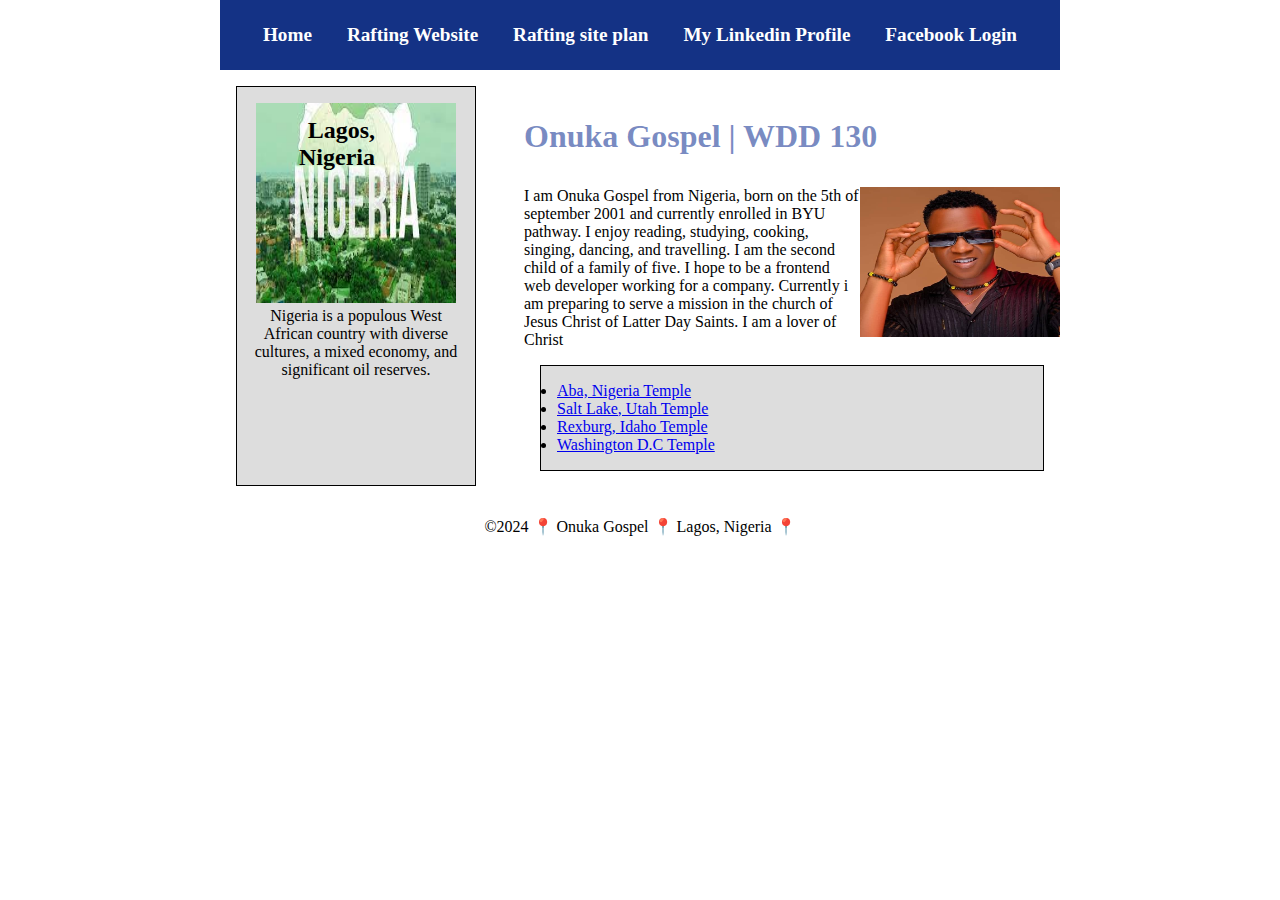
<file: index.html>
<!DOCTYPE html>
<html lang="en">
<head>
    <meta charset="UTF-8">
    <meta name="viewport" content="width=device-width, initial-scale=1.0">
    <title>Onuka Gospel | WDD 130</title>
    <meta name="description" content="Gospel Onuka, BYU IDAHO WDD 130, Course home page">
    <meta name="author" content="ONUKA GOSPEL">
    <link rel="stylesheet" href="styles/styles.css">
</head>
<body>
    <header>
        <nav>
            <a href="#">Home</a>
            <a href="wwr/">Rafting Website</a>
            <a href="wwr/site-plan-rafting.html">Rafting site plan</a>
            <a href="https://www.linkedin.com/in/gospel-onuka-9b33972a0">My Linkedin Profile</a>
            <a href="https://www.facebook.com/">Facebook Login</a>
        </nav>

    </header>
    <div class="grid">
    <main>
            <h1>Onuka Gospel | WDD 130</h1>
            <img src="images/gospel.png" alt="Onuka Gospel" width="200"/>
            <p>I am Onuka Gospel from Nigeria, born on the 5th of september 2001 and currently enrolled in BYU pathway. I enjoy reading, studying, cooking, singing, dancing, and travelling. I am the second child of a family of five. I hope to be a frontend web developer working for a company. Currently i am preparing to serve a mission in the church of Jesus Christ of Latter Day Saints. I am a lover of Christ</p>
            <ul class="box">
                <li><a href="https://www.churchofjesuschrist.org/temples/details/aba-nigeria-temple?lang=eng" target="_blank">Aba, Nigeria Temple</a></li>
                <li><a href="https://www.churchofjesuschrist.org/temples/details/salt-lake-temple?lang=eng" target="_blank">Salt Lake, Utah Temple</a></li>
                <li><a href="https://www.churchofjesuschrist.org/temples/details/rexburg-idaho-temple?lang=eng" target="_blank">Rexburg, Idaho Temple</a></li>
                <li><a href="https://www.churchofjesuschrist.org/temples/details/washington-d.c.-temple?lang=eng" target="_blank">Washington D.C Temple</a></li>
            </ul>
    
    </main>
    <aside class="box">
        
            <h2>Lagos, Nigeria</h2>
            <img src="images/nigeria.png" alt="nigeria landscape">
            <p>
            Nigeria is a populous West African country with diverse cultures, a mixed economy, and significant oil reserves.</p>
       
    </aside>
    </div>
    <footer>
        <p>©2024 📍 Onuka Gospel 📍 Lagos, Nigeria 📍</p>

    </footer>
    <!--19th March 2024-->
</body>
</html>
</file>
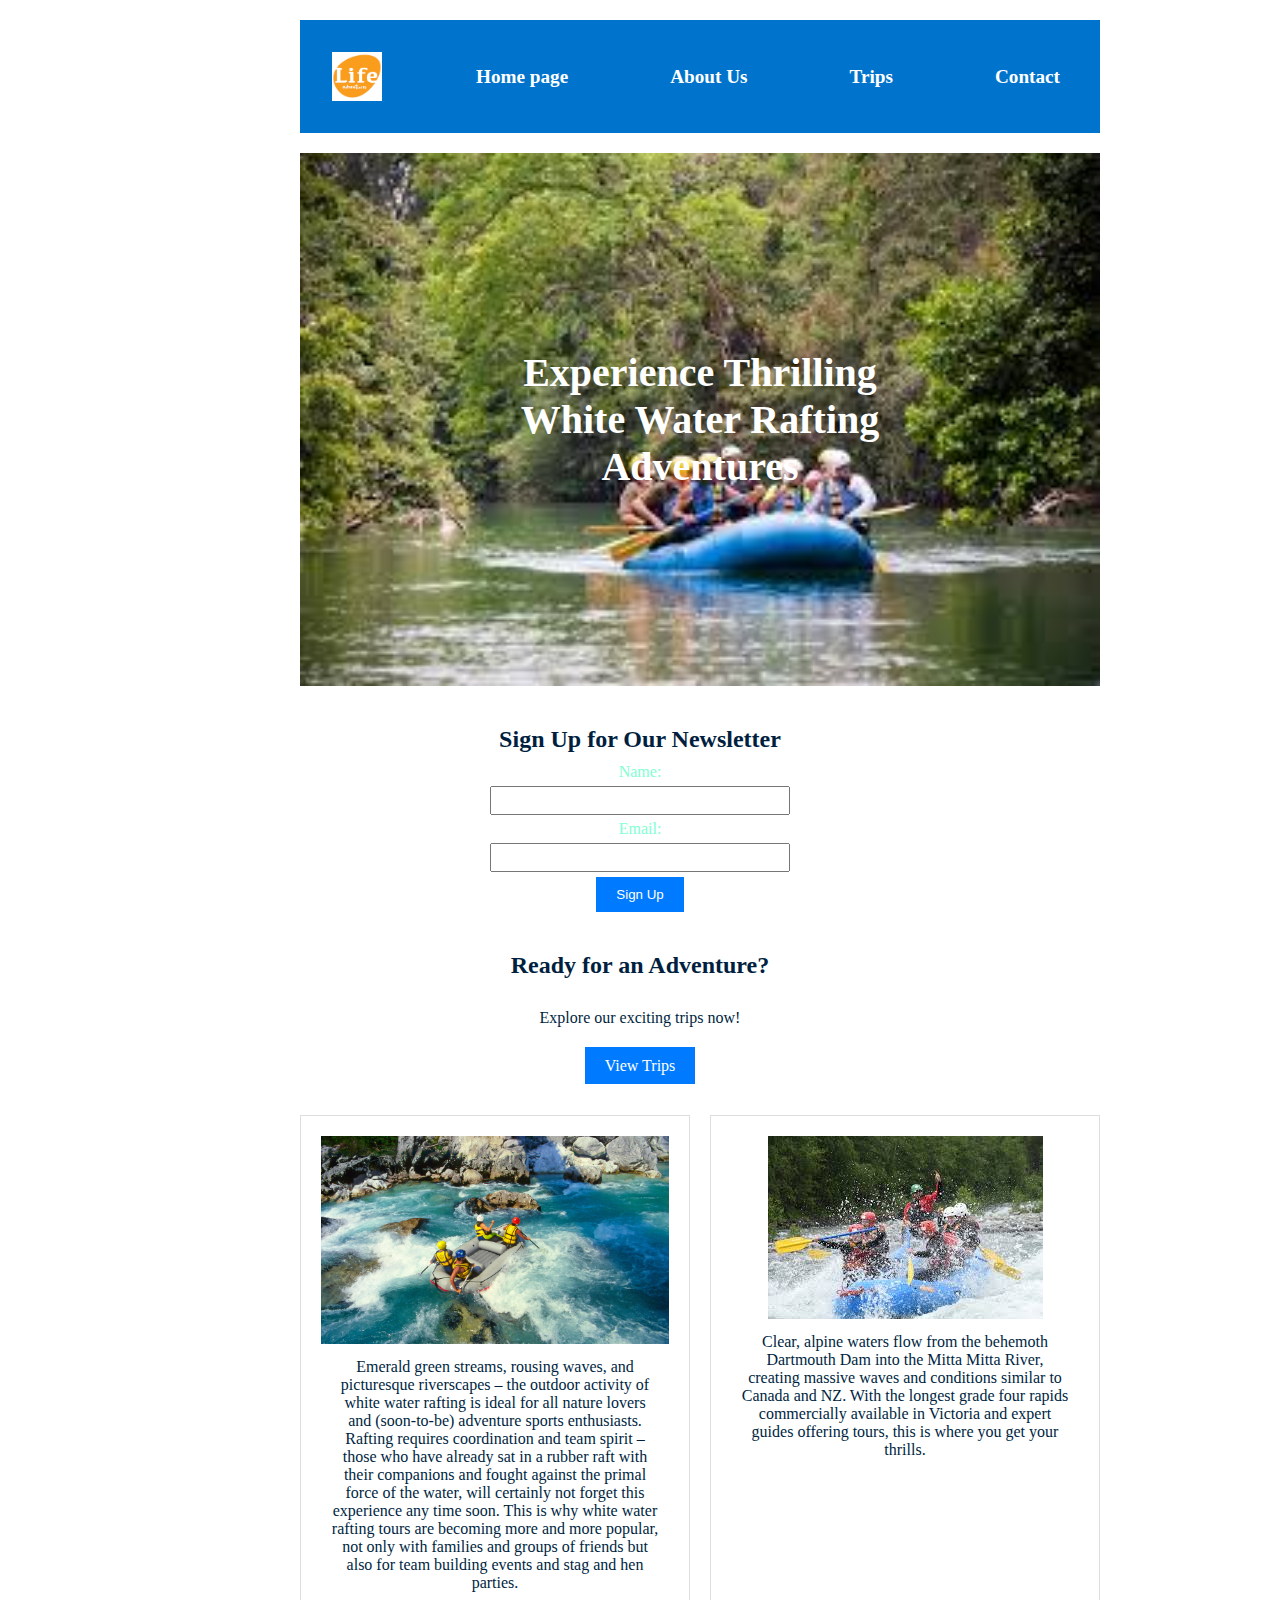
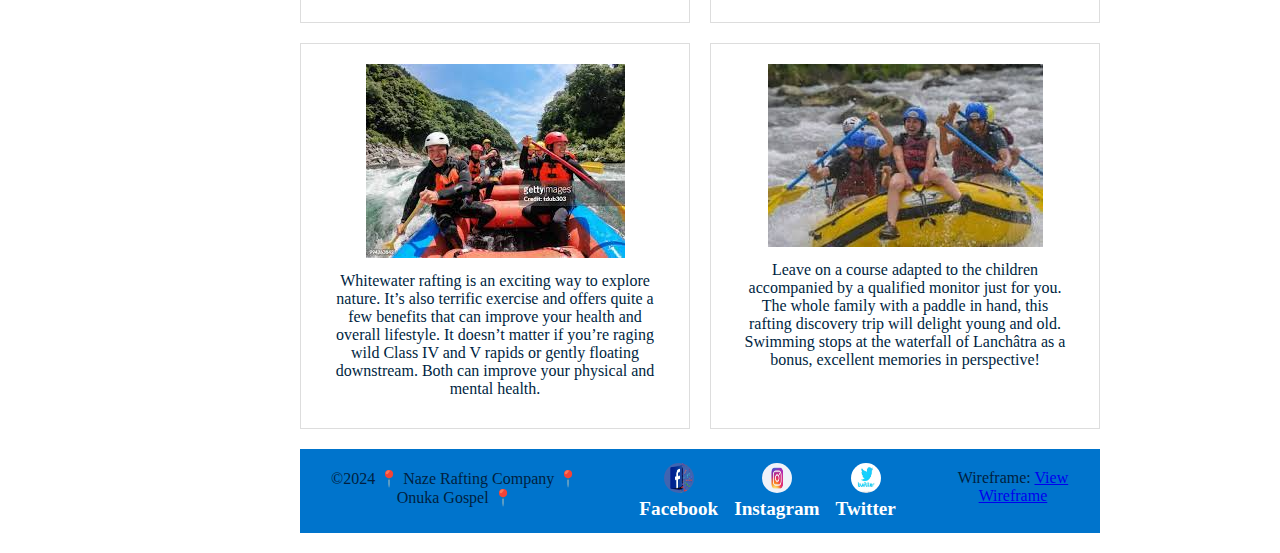
<file: wwr/index.html>
<!DOCTYPE html>
<html lang="en">
<head>
    <meta charset="UTF-8">
    <meta name="viewport" content="width=device-width, initial-scale=1.0">
    <meta name="description" content="Gospel Onuka, BYU IDAHO WDD 130, Home page">
    <meta name="author" content="ONUKA GOSPEL">
    <title>Naza Rafting Company | Home Page</title>
    <link rel="stylesheet" href="styles/index.css">
    <link rel="googlefont" href="https://fonts.google.com/share">
</head>
<body>
    <header class="logo">
        <nav>
            <img src="images/logo.png" alt="Rafting Site Logo">
            <a href="index.html">Home page</a>
            <a href="about.html">About Us</a>
            <a href="trips.html">Trips</a>
            <a href="contact.html">Contact</a>
        </nav>
    </header>
    <main>
        <section class="hero">
            <img src="images/indeximg.png" alt="White water rafting" class="hero-image">
            <h1>Experience Thrilling White Water Rafting Adventures</h1>
        </section>

        <section class="newsletter">
            <h2>Sign Up for Our Newsletter</h2>
            <form action="#" method="post">
                <label for="name">Name:</label>
                <input type="text" id="name" name="name" required>
                <label for="email">Email:</label>
                <input type="email" id="email" name="email" required>
                <button type="submit">Sign Up</button>
            </form>
        </section>

        <section class="call-to-action">
            <h2>Ready for an Adventure?</h2>
            <p>Explore our exciting trips now!</p>
            <a href="trips.html">View Trips</a>
        </section>

        <section class="grid-layout">
            <div class="grid-item">
                <img src="images/raft-img1.png" alt="Image 1">
                <p>Emerald green streams, rousing waves, and picturesque riverscapes – the outdoor activity of white water rafting is ideal for all nature lovers and (soon-to-be) adventure sports enthusiasts. Rafting requires coordination and team spirit – those who have already sat in a rubber raft with their companions and fought against the primal force of the water, will certainly not forget this experience any time soon. This is why white water rafting tours are becoming more and more popular, not only with families and groups of friends but also for team building events and stag and hen parties.</p>
            </div>
            <div class="grid-item">
                <img src="images/raft-img2.png" alt="Image 2">
                <p>Clear, alpine waters flow from the behemoth Dartmouth Dam into the Mitta Mitta River, creating massive waves and conditions similar to Canada and NZ. With the longest grade four rapids commercially available in Victoria and expert guides offering tours, this is where you get your thrills.</p>
            </div>
            <div class="grid-item">
                <img src="images/raft-image3.png" alt="Image 3">
                <p>Whitewater rafting is an exciting way to explore nature. It’s also terrific exercise and offers quite a few benefits that can improve your health and overall lifestyle. It doesn’t matter if you’re raging wild Class IV and V rapids or gently floating downstream. Both can improve your physical and mental health.</p>
            </div>
            <div class="grid-item">
                <img src="images/raft-image4.png" alt="image 4">
                <p>Leave on a course adapted to the children accompanied by a qualified monitor just for you. The whole family with a paddle in hand, this rafting discovery trip will delight young and old. Swimming stops at the waterfall of Lanchâtra as a bonus, excellent memories in perspective!</p>
            </div>
        </section>
    </main>
    <footer>
        <p>©2024 📍 Naze Rafting Company 📍 Onuka Gospel 📍</p>
        <nav class="sociallinks">
            <a href="https://www.facebook.com/">
                <img src="images/facebook.png" alt="Facebook Image">Facebook
            </a>
            <a href="https://www.instagram.com/accounts/login/">
                <img src="images/instagram.png" alt="Instagram Image">Instagram
            </a>
            <a href="https://twitter.com/login">
                <img src="images/twitter.png" alt="Twitter Iimage">Twitter
            </a>
        </nav>
        <p>Wireframe: <a href="images/wireframe.png">View Wireframe</a></p>
    </footer>
</body>
</html>
</file>
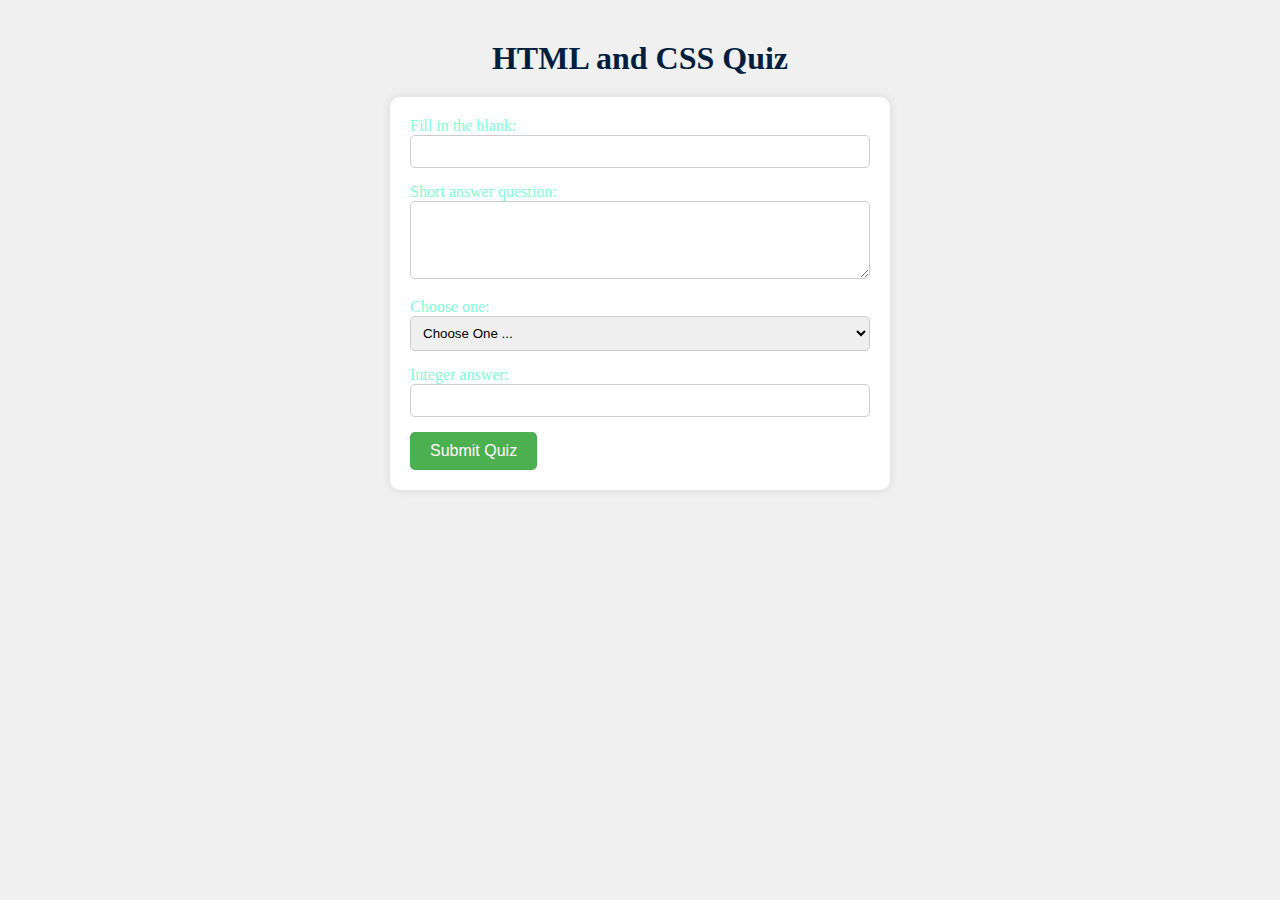
<file: quiz.html>
<!DOCTYPE html>
<html lang="en">
<head>
    <meta charset="UTF-8">
    <meta name="viewport" content="width=device-width, initial-scale=1.0">
    <title>HTML and CSS Quiz</title>
    <title>Naza Rafting Company | Contact Us</title>
    <meta name="description" content="Gospel Onuka, BYU IDAHO WDD 130, Quiz Form">
    <meta name="author" content="ONUKA GOSPEL">
    <link rel="stylesheet" href="styles/quiz.css">
    <link rel="googlefont" href="https://fonts.google.com/share">
</head>
<body>
    <h1>HTML and CSS Quiz</h1>
    <form action="#" method="post">
        <div>
            <label for="q1">Fill in the blank:</label>
            <input type="text" id="q1" name="q1">
        </div>
        <div>
            <label for="q2">Short answer question:</label>
            <textarea id="q2" name="q2" rows="4" cols="50"></textarea>
        </div>
        <div>
            <label for="q3">Choose one:</label>
            <select id="q3" name="q3">
                <option value="" selected disabled>Choose One ...</option>
                <option value="html">HTML</option>
                <option value="css">CSS</option>
                <option value="both">Both HTML and CSS</option>
            </select>
        </div>
        <div>
            <label for="q4">Integer answer:</label>
            <input type="number" id="q4" name="q4">
        </div>
        <button type="submit">Submit Quiz</button>
    </form>
</body>
</html>
</file>
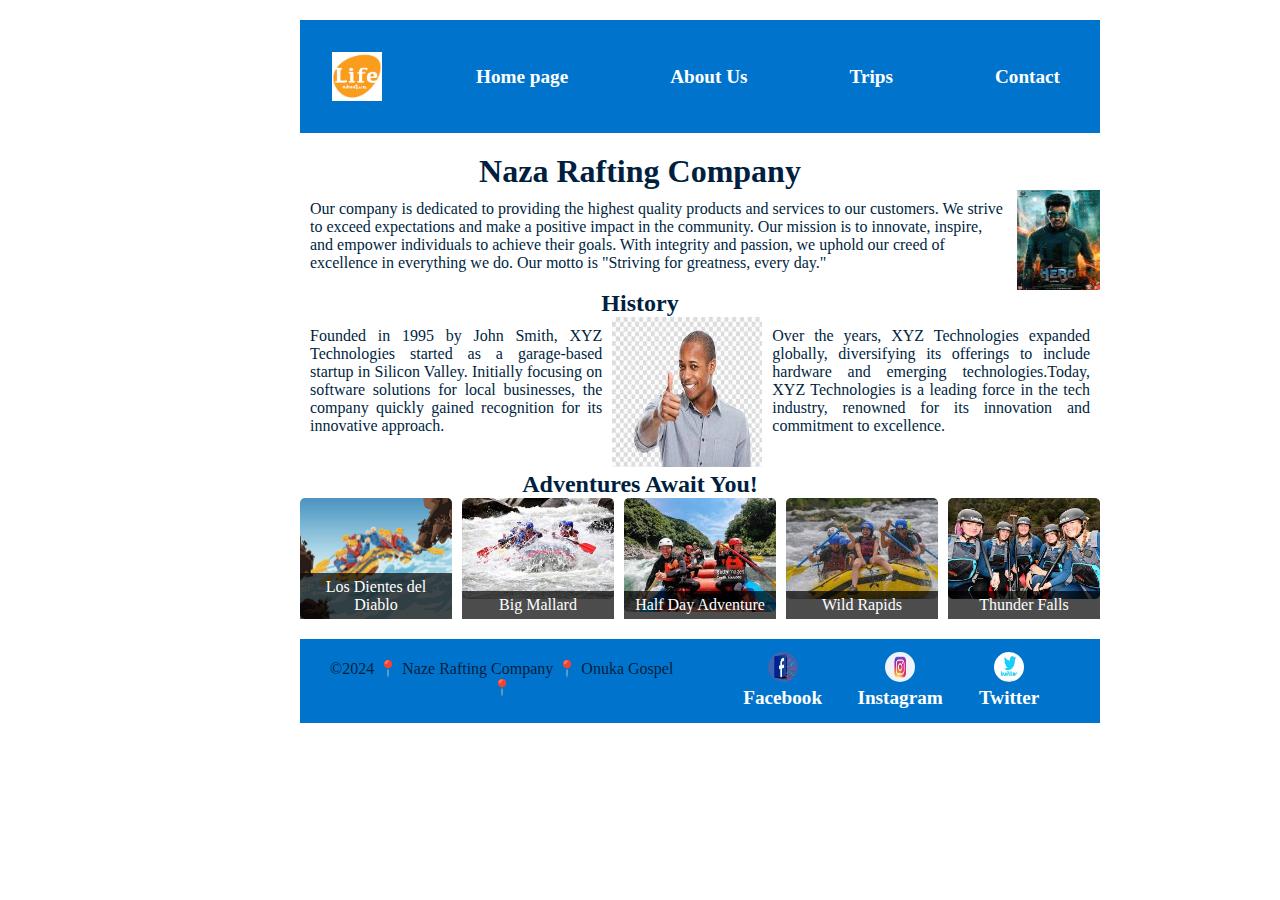
<file: wwr/about.html>
<!DOCTYPE html>
<html lang="en">
<head>
    <meta charset="UTF-8">
    <meta name="viewport" content="width=device-width, initial-scale=1.0">
    <title>Naza Rafting Company | About Us</title>
    <meta name="description" content="Gospel Onuka, BYU IDAHO WDD 130, About Us">
    <meta name="author" content="ONUKA GOSPEL">
    <link rel="stylesheet" href="styles/rafting.css">
    <link rel="googlefont" href="https://fonts.google.com/share">
</head>
<body>
    <header class="logo">
        
        <nav>
            <img src="images/logo.png" alt="Rafting Site Logo">
            <a href="index.html">Home page</a>
            <a href="about.html">About Us</a>
            <a href="trips.html">Trips</a>
            <a href="contact.html">Contact</a>
        </nav>
    </header>
    <main>
        <h1>Naza Rafting Company</h1>
        <div class="hero">
            <p>
                Our company is dedicated to providing the highest quality products and services to our customers. We strive to exceed expectations and make a positive impact in the community. Our mission is to innovate, inspire, and empower individuals to achieve their goals. With integrity and passion, we uphold our creed of excellence in everything we do. Our motto is "Striving for greatness, every day."
            </p>
            <img src="images/hero.png" alt="Hero Image">
        </div>
        <h2>History</h2>   
        <section class="history">
            <p>Founded in 1995 by John Smith, XYZ Technologies started as a garage-based startup in Silicon Valley. Initially focusing on software solutions for local businesses, the company quickly gained recognition for its innovative approach.</p>
            <article>
                <img src="images/happy.png" alt="Happy Client">
            </article>
            <p>Over the years, XYZ Technologies expanded globally, diversifying its offerings to include hardware and emerging technologies.Today, XYZ Technologies is a leading force in the tech industry, renowned for its innovation and commitment to excellence.</p>
        </section>
        <h2>Adventures Await You!</h2>
        <section class="adventures">
            <div class="trip">
                <img src="images/raft-image1.png" alt="Raft image1">
                <figure>
                    <figcaption>Los Dientes del Diablo</figcaption>
                </figure>
            </div>
            <div class="trip">
                <img src="images/raft-image2.png" alt="Raft image2">
                <figure>
                    <figcaption>Big Mallard</figcaption>
                </figure>
            </div>
            <div class="trip">
                <img src="images/raft-image3.png" alt="Raft image3">
                <figure>
                    <figcaption>Half Day Adventure</figcaption>
                </figure>
            </div>
            <div class="trip">
                <img src="images/raft-image4.png" alt="Raft image4">
                <figure>
                    <figcaption>Wild Rapids</figcaption>
                </figure>
            </div>
            <div class="trip">
                <img src="images/raft-image5.png" alt="Raft image5">
                <figure>
                    <figcaption>Thunder Falls</figcaption>
                </figure>
            </div>
        </section>
    </main>
    <footer>
        <p>©2024 📍 Naze Rafting Company 📍 Onuka Gospel 📍</p>
        <nav class="sociallinks">
            <a href="https://www.facebook.com/">
                <img src="images/facebook.png" alt="Facebook Image">Facebook
            </a>
            <a href="https://www.instagram.com/accounts/login/">
                <img src="images/instagram.png" alt="Instagram Image">Instagram
            </a>
            <a href="https://twitter.com/login">
                <img src="images/twitter.png" alt="Twitter Iimage">Twitter
            </a>
        </nav>
    </footer>
</body>
</html>
</file>
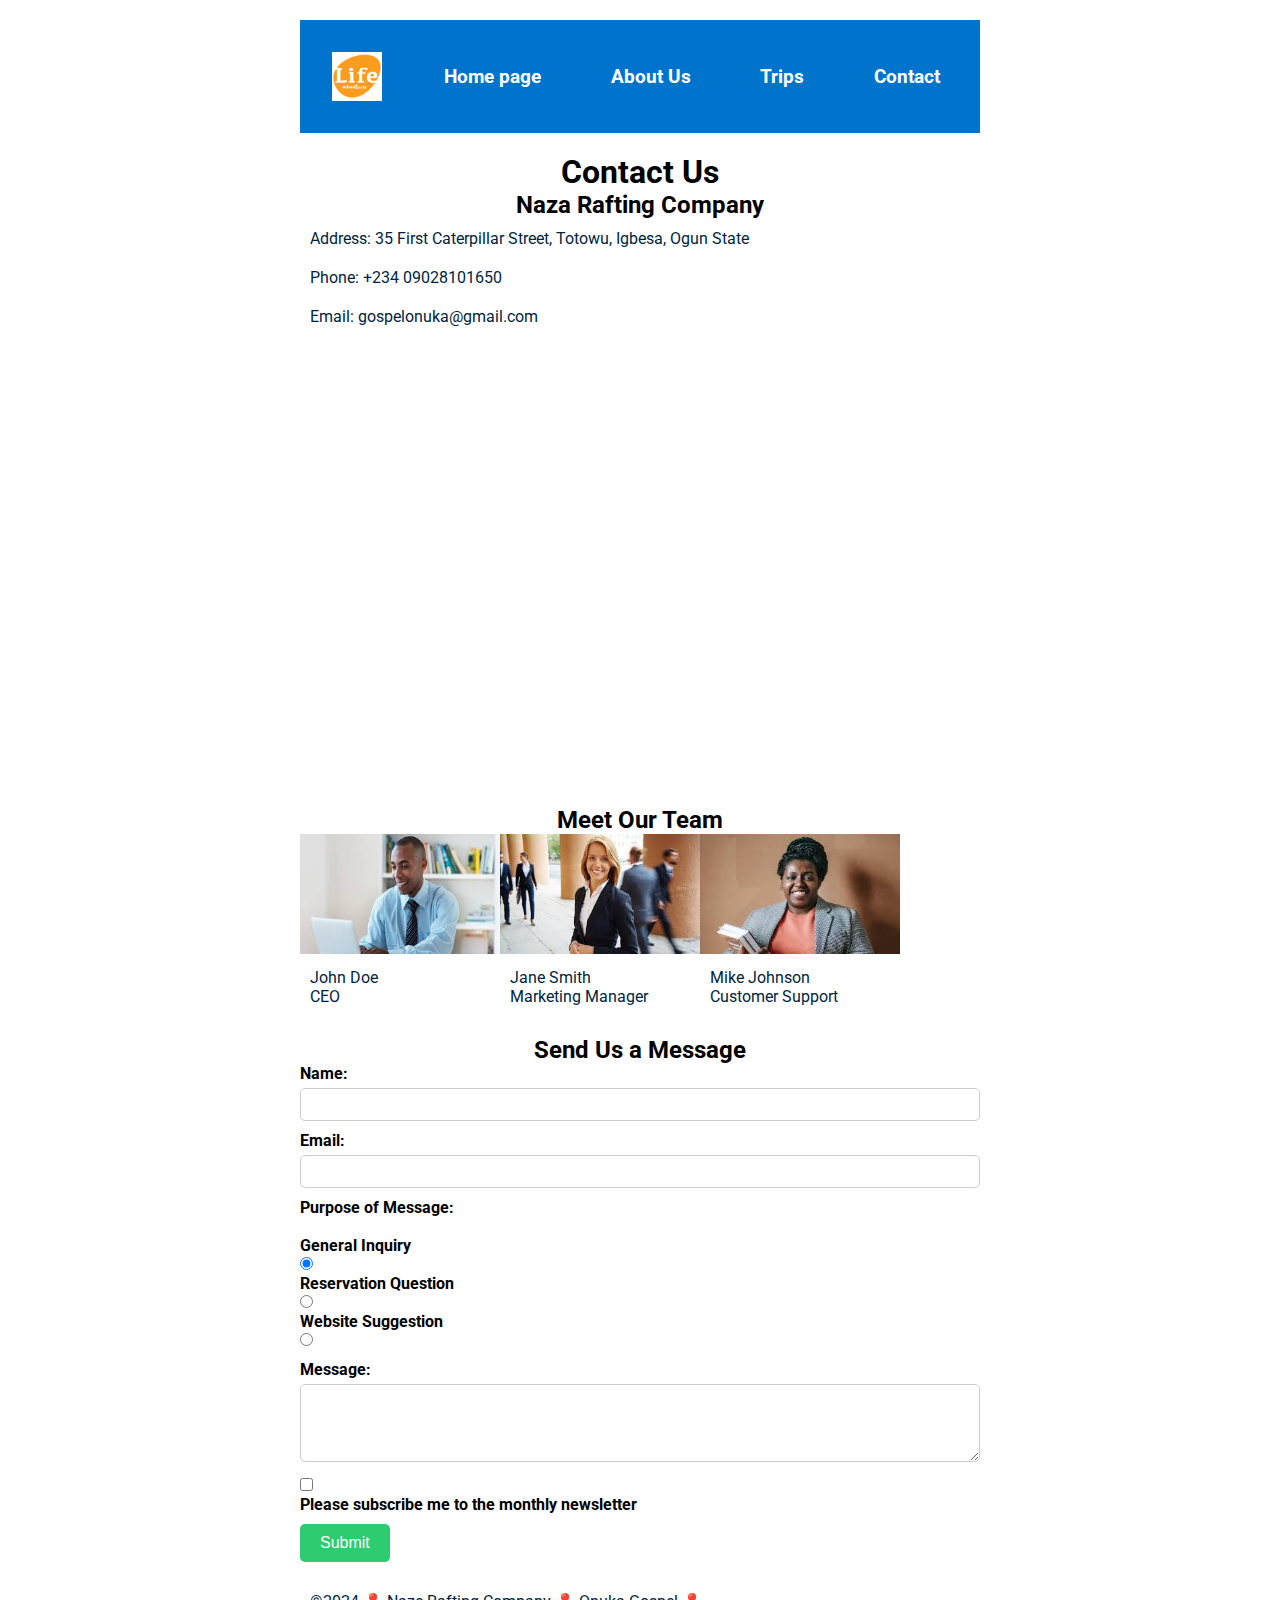
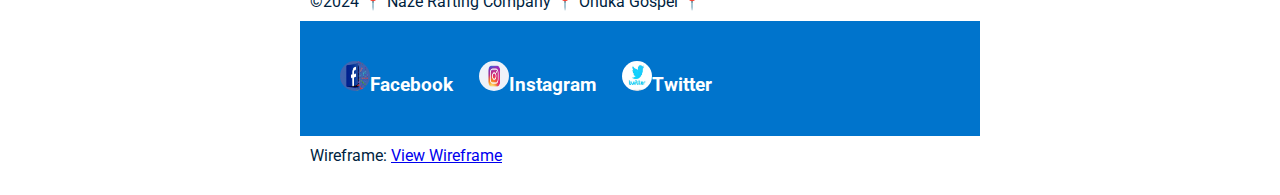
<file: wwr/contact.html>
<!DOCTYPE html>
<html lang="en">
<head>
    <meta charset="UTF-8">
    <meta name="viewport" content="width=device-width, initial-scale=1.0">
    <meta name="description" content="Gospel Onuka, BYU IDAHO WDD 130, Contact page">
    <meta name="author" content="ONUKA GOSPEL">
    <title>Naza Rafting Company | Contact Us</title>
    <link rel="stylesheet" href="styles/contact.css">
    <link rel="googlefont" href="https://fonts.google.com/share">
</head>
<body>
    <header class="logo">
        <nav>
            <img src="images/logo.png" alt="Rafting Site Logo">
            <a href="index.html">Home page</a>
            <a href="about.html">About Us</a>
            <a href="trips.html">Trips</a>
            <a href="contact.html">Contact</a>
        </nav>
    </header>
    <main>
        <h1>Contact Us</h1>
        <section class="company-info">
            <h2>Naza Rafting Company</h2>
            <p>Address: 35 First Caterpillar Street, Totowu, Igbesa, Ogun State</p>
            <p>Phone: +234 09028101650</p>
            <p>Email: gospelonuka@gmail.com</p>
           
            <div class="map-container">
                <iframe src="https://www.google.com/maps/embed?pb=!1m18!1m12!1m3!1d3328.386696864979!2d-96.79917468480063!3d32.7814833809701!2m3!1f0!2f0!3f0!3m2!1i1024!2i768!4f13.1!3m3!1m2!1s0x864e9958cc5bf7e7%3A0x9df6c91f2f6f1e05!2sRafting%20Company!5e0!3m2!1sen!2sus!4v1648124923134!5m2!1sen!2sus" width="600" height="450" style="border:0;" allowfullscreen="" loading="lazy"></iframe>
            </div>
        </section>
        <h2>Meet Our Team</h2>
        <section class="employee-profiles">
            <div class="employee">
                <img src="images/employee1.png" alt="Employee 1">
                <p>John Doe<br>CEO</p>
            </div>
            <div class="employee">
                <img src="images/employee2.png" alt="Employee 2">
                <p>Jane Smith<br>Marketing Manager</p>
            </div>
            <div class="employee">
                <img src="images/employee3.png" alt="Employee 3">
                <p>Mike Johnson<br>Customer Support</p>
            </div>
        </section>
        <section class="contact-form">
            <h2>Send Us a Message</h2>
            <form action="#" method="post">
                <div>
                    <label for="name">Name:</label>
                    <input type="text" id="name" name="name" required>
                </div>
                <div>
                    <label for="email">Email:</label>
                    <input type="email" id="email" name="email" required>
                </div>
                <div>
                    <label>Purpose of Message:</label><br>
                    <label for="general">General Inquiry</label>
                    <input type="radio" id="general" name="purpose" value="general" checked>
                    <label for="reservation">Reservation Question</label>
                    <input type="radio" id="reservation" name="purpose" value="reservation">
                    <label for="suggestion">Website Suggestion</label>
                    <input type="radio" id="suggestion" name="purpose" value="suggestion">
                </div>
                <div>
                    <label for="message">Message:</label>
                    <textarea id="message" name="message" rows="4" required></textarea>
                </div>
                <div>
                    <input type="checkbox" id="newsletter" name="newsletter">
                    <label for="newsletter">Please subscribe me to the monthly newsletter</label>
                </div>
                <button type="submit">Submit</button>
            </form>
        </section>
    </main>
    <footer>
        <p>©2024 📍 Naze Rafting Company 📍 Onuka Gospel 📍</p>
        <nav class="sociallinks">
            <a href="https://www.facebook.com/">
                <img src="images/facebook.png" alt="Facebook Image">Facebook
            </a>
            <a href="https://www.instagram.com/accounts/login/">
                <img src="images/instagram.png" alt="Instagram Image">Instagram
            </a>
            <a href="https://twitter.com/login">
                <img src="images/twitter.png" alt="Twitter Iimage">Twitter
            </a>
        </nav>
        <p>Wireframe: <a href="https://app.moqups.com/yHwSQq9GHDvhqlJuAykdZN7QBi46A6la/edit/page/a57f5c842">View Wireframe</a></p>
    </footer>
</body>
</html>
</file>
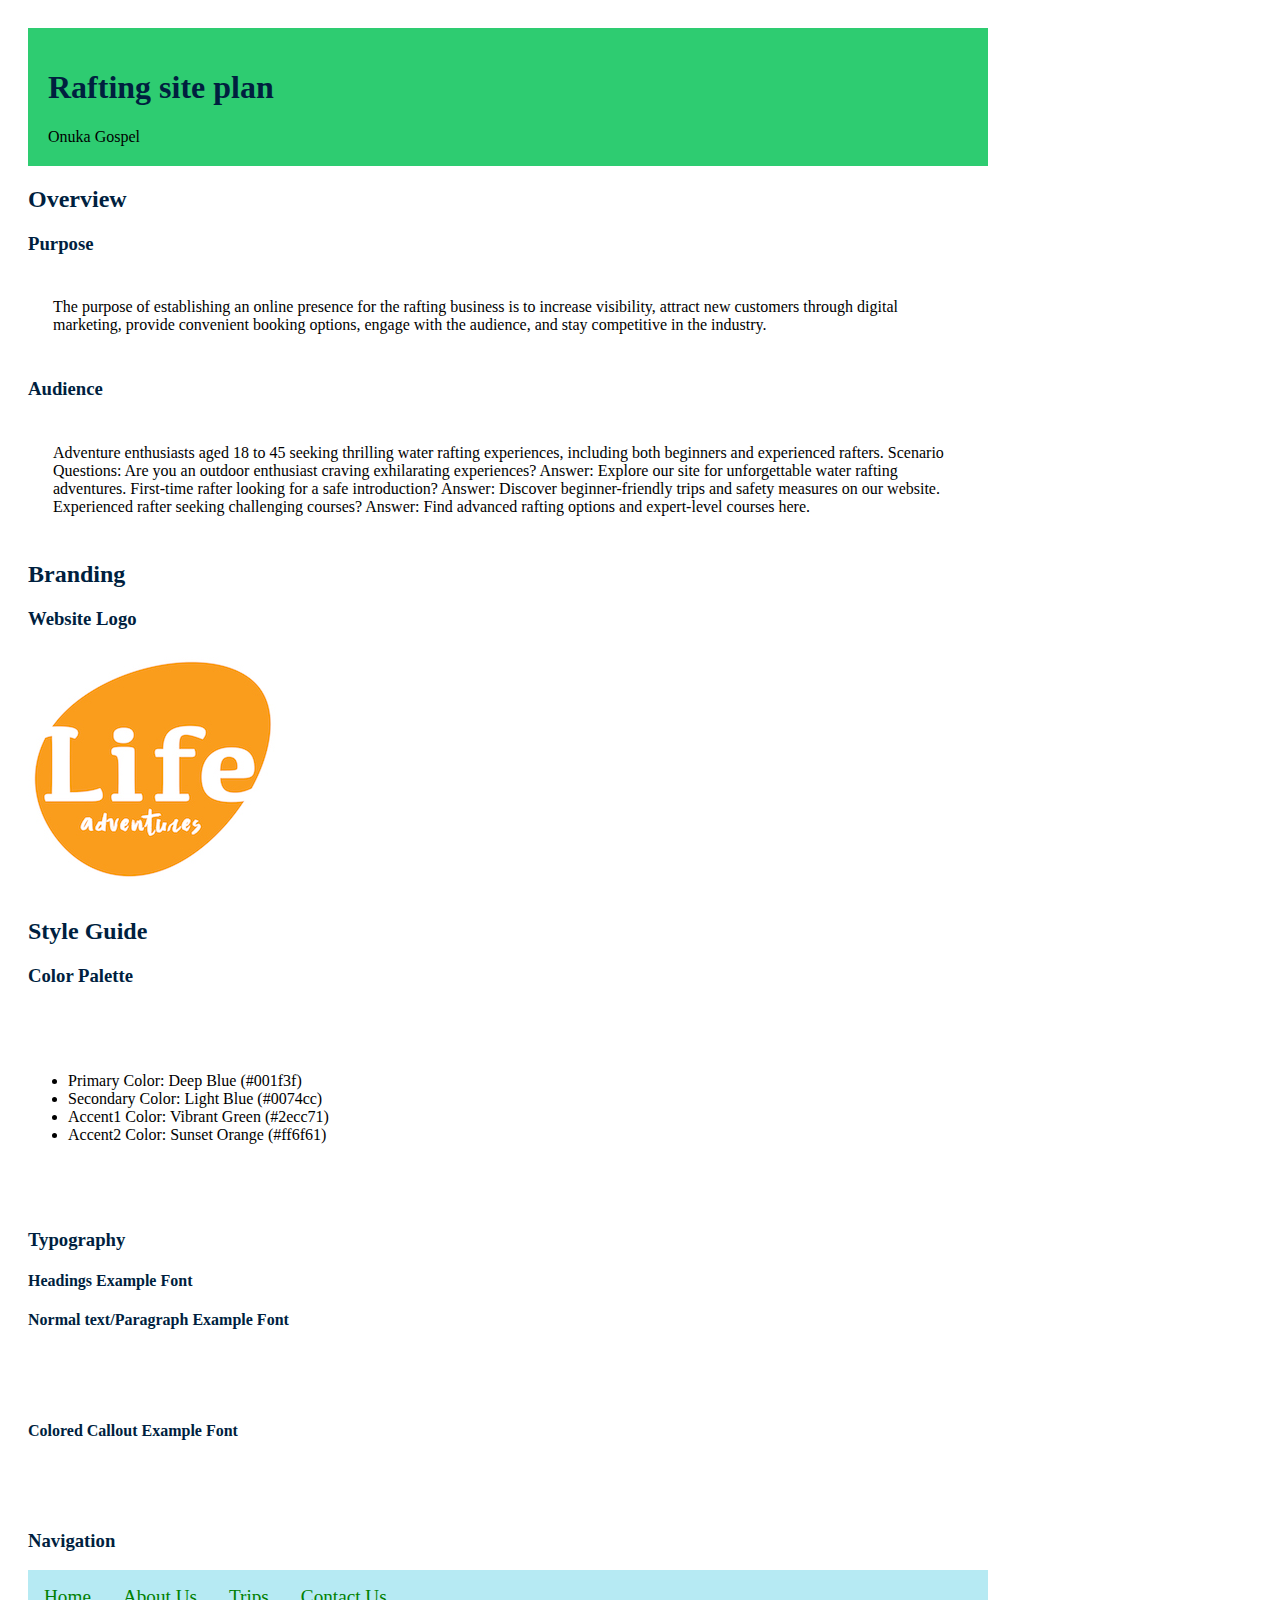
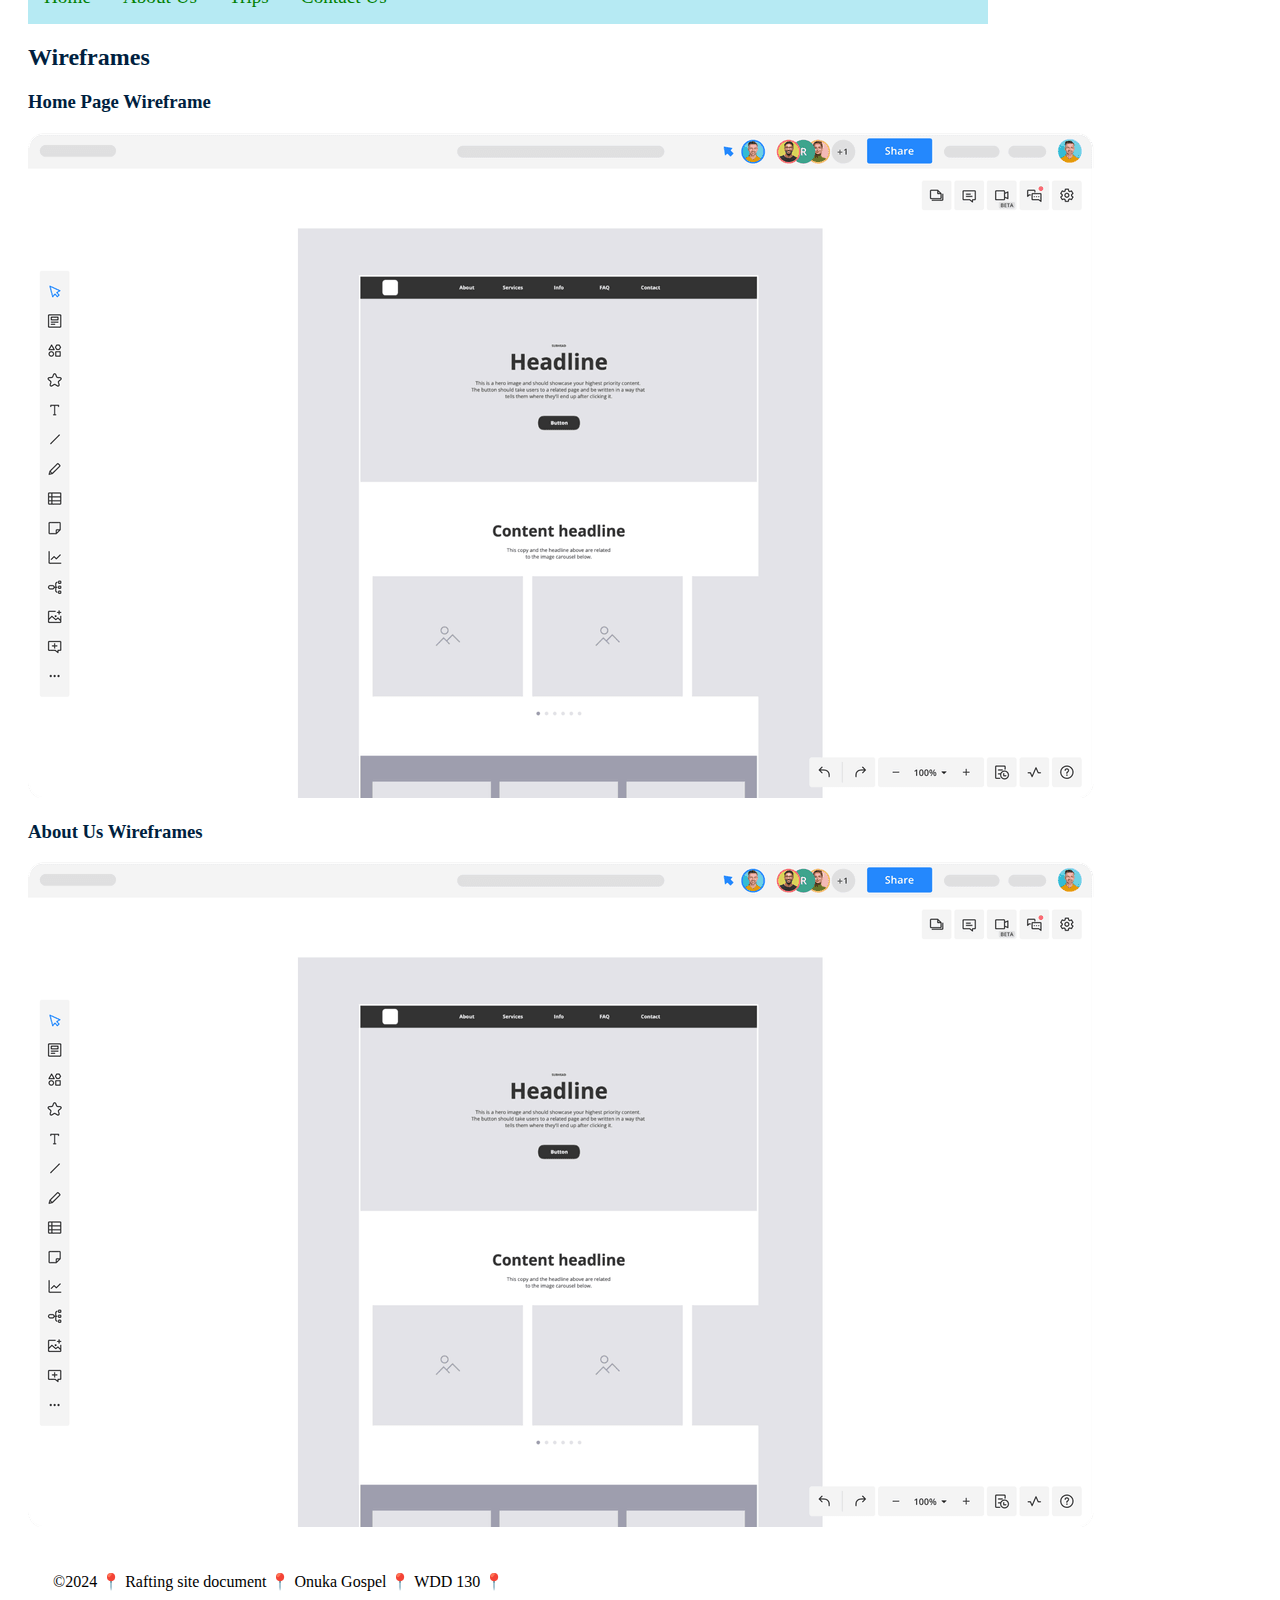
<file: wwr/site-plan-rafting.html>
<!DOCTYPE html>
<html lang="en">
<head>
    <meta charset="UTF-8">
    <meta name="viewport" content="width=device-width, initial-scale=1.0">
    <title>Rafting site plan | Onuka Gospel</title>
    <meta name="description" content="The rafting site plan includes the site purpose, the target audience, branding information, and a style guide for the course website project">
    <meta name="author" content="Onuka Gospel">
    <link rel="stylesheet" href="styles/site-plan-rafting.css">
    <link rel="googlefont" href="https://fonts.google.com/share">
</head>
<body>
    <header>
        <h1>Rafting site plan</h1>
        <div>Onuka Gospel</div>
    </header>
    <main>
        <h2>Overview</h2>
        <h3>Purpose</h3>
        <p>The purpose of establishing an online presence for the rafting business is to increase visibility, attract new customers through digital marketing, provide convenient booking options, engage with the audience, and stay competitive in the industry.</p>
        <h3>Audience</h3>
        <p>Adventure enthusiasts aged 18 to 45 seeking thrilling water rafting experiences, including both beginners and experienced rafters.
            Scenario Questions:
            Are you an outdoor enthusiast craving exhilarating experiences?
            Answer: Explore our site for unforgettable water rafting adventures.
            First-time rafter looking for a safe introduction?
            Answer: Discover beginner-friendly trips and safety measures on our website.
            Experienced rafter seeking challenging courses?
            Answer: Find advanced rafting options and expert-level courses here.</p>
        <h2>Branding</h2>
        <h3>Website Logo</h3>
        <img src="images/logo.png" alt="Rafting Site Logo">
        <h2>Style Guide</h2>
        <h3>Color Palette</h3>
        <p>
            <ul>
                <li>Primary Color: Deep Blue (#001f3f)</li>
                <li>Secondary Color: Light Blue (#0074cc)</li>
                <li>Accent1 Color: Vibrant Green (#2ecc71)</li>
                <li>Accent2 Color: Sunset Orange (#ff6f61)</li>

            </ul>
        </p>
        <h3>Typography</h3>
        <h4>Headings Example Font</h4>
        <h4>Normal text/Paragraph Example Font</h4>
        <p></p>
        <h4>Colored Callout Example Font</h4>
        <p></p>
        <h3>Navigation</h3>
        <nav>
            <a href="index.html">Home</a>
            <a href="about.html">About Us</a>
            <a href="trips.html">Trips</a>
            <a href="contact.html">Contact Us</a>
        </nav>
        <h2>Wireframes</h2>
        <h3>Home Page Wireframe</h3>
        <img src="images/wireframe.png" alt="Wireframe">
        <h3>About Us Wireframes</h3>
        <img src="images/wireframe.png" alt="Wireframe">
    </main>
    <footer>
        <p>©2024 📍 Rafting site document 📍 Onuka Gospel 📍 WDD 130 📍</p>

    </footer>
    
</body>
</html>
</file>
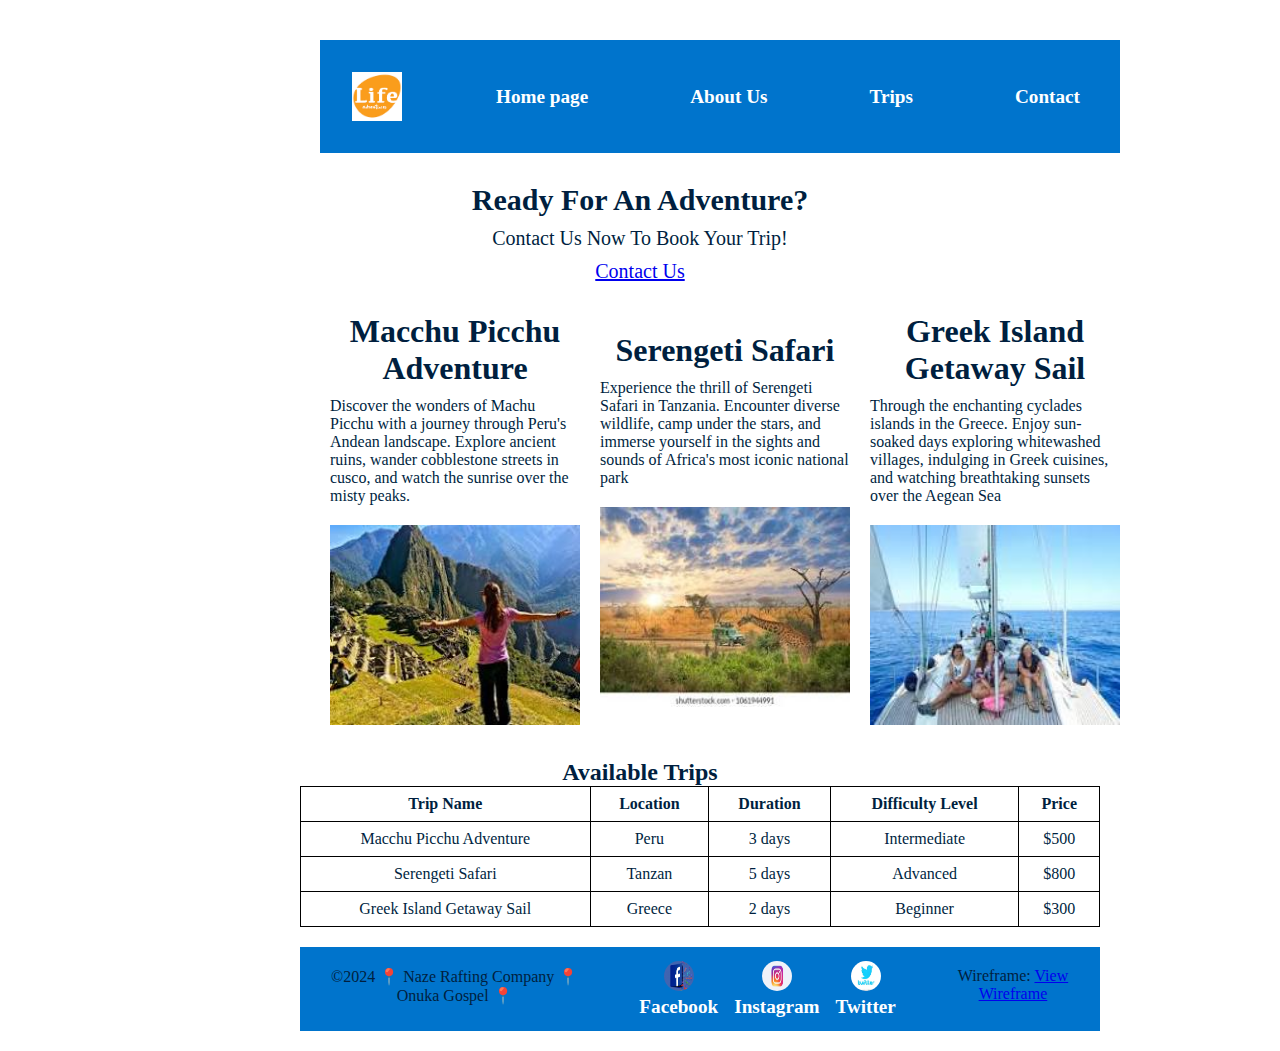
<file: wwr/trips.html>
<!DOCTYPE html>
<html lang="en">
<head>
    <meta charset="UTF-8">
    <meta name="viewport" content="width=device-width, initial-scale=1.0">
    <meta name="description" content="Gospel Onuka, BYU IDAHO WDD 130, Trips page">
    <meta name="author" content="ONUKA GOSPEL">
    <title>Naza Rafting Company | Trips</title>
    <link rel="stylesheet" href="styles/trips.css">
    <link rel="googlefont" href="https://fonts.google.com/share">
</head>
<body>
    <header class="logo">
        <nav>
            <img src="images/logo.png" alt="Rafting Site Logo">
            <a href="index.html">Home page</a>
            <a href="about.html">About Us</a>
            <a href="trips.html">Trips</a>
            <a href="contact.html">Contact</a>
        </nav>
    </header>
    <main>
        <section class="call-to-action">
            <h2>Ready For An Adventure?</h2>
            <p>Contact Us Now To Book Your Trip!</p>
            <a href="contact.html" class="contact">Contact Us</a>
        </section>
        <section class="trip-description">
            <div class="description1">
                <h1>Macchu Picchu Adventure</h1>
                <p>Discover the wonders of Machu Picchu with a journey through Peru's Andean landscape. Explore ancient ruins, wander cobblestone streets in cusco, and watch the sunrise over the misty peaks.</p>
                <img src="images/trips1.png" alt="Macchu Picchu Adventure">
            </div>
            <div class="description2">
                <h1>Serengeti Safari</h1>
                <p>Experience the thrill of Serengeti Safari in Tanzania. Encounter diverse wildlife, camp under the stars, and immerse yourself in the sights and sounds of Africa's most iconic national park</p>
                <img src="images/trips2.png" alt="Serengeti Safari">
            </div>
            <div class="description3">
                <h1>Greek Island Getaway Sail</h1>
                <p>Through the enchanting cyclades islands in the Greece. Enjoy sun-soaked days exploring whitewashed villages, indulging in Greek cuisines, and watching breathtaking sunsets over the Aegean Sea</p>
                <img src="images/trip3.jpg" alt="Greek Island Getaway Sail">
            </div>
        </section>
        <section class="trip-table">
            <h2>Available Trips</h2>
            <table>
                <thead>
                    <tr>
                        <th>Trip Name</th>
                        <th>Location</th>
                        <th>Duration</th>
                        <th>Difficulty Level</th>
                        <th>Price</th>
                    </tr>
                </thead>
                <tbody>
                    <tr>
                        <td>Macchu Picchu Adventure</td>
                        <td>Peru</td>
                        <td>3 days</td>
                        <td>Intermediate</td>
                        <td>$500</td>
                    </tr>
                    <tr>
                        <td>Serengeti Safari</td>
                        <td>Tanzan</td>
                        <td>5 days</td>
                        <td>Advanced</td>
                        <td>$800</td>
                    </tr>
                    <tr>
                        <td>Greek Island Getaway Sail</td>
                        <td>Greece</td>
                        <td>2 days</td>
                        <td>Beginner</td>
                        <td>$300</td>
                    </tr>
                </tbody>
            </table>
        </section>
    </main>
    <footer>
        <p>©2024 📍 Naze Rafting Company 📍 Onuka Gospel 📍</p>
        <nav class="sociallinks">
            <a href="https://www.facebook.com/">
                <img src="images/facebook.png" alt="Facebook Image">Facebook
            </a>
            <a href="https://www.instagram.com/accounts/login/">
                <img src="images/instagram.png" alt="Instagram Image">Instagram
            </a>
            <a href="https://twitter.com/login">
                <img src="images/twitter.png" alt="Twitter Iimage">Twitter
            </a>
        </nav>
        <p>Wireframe: <a href="images/wireframe.png">View Wireframe</a></p>
    </footer>
</body>
</html>
</file>
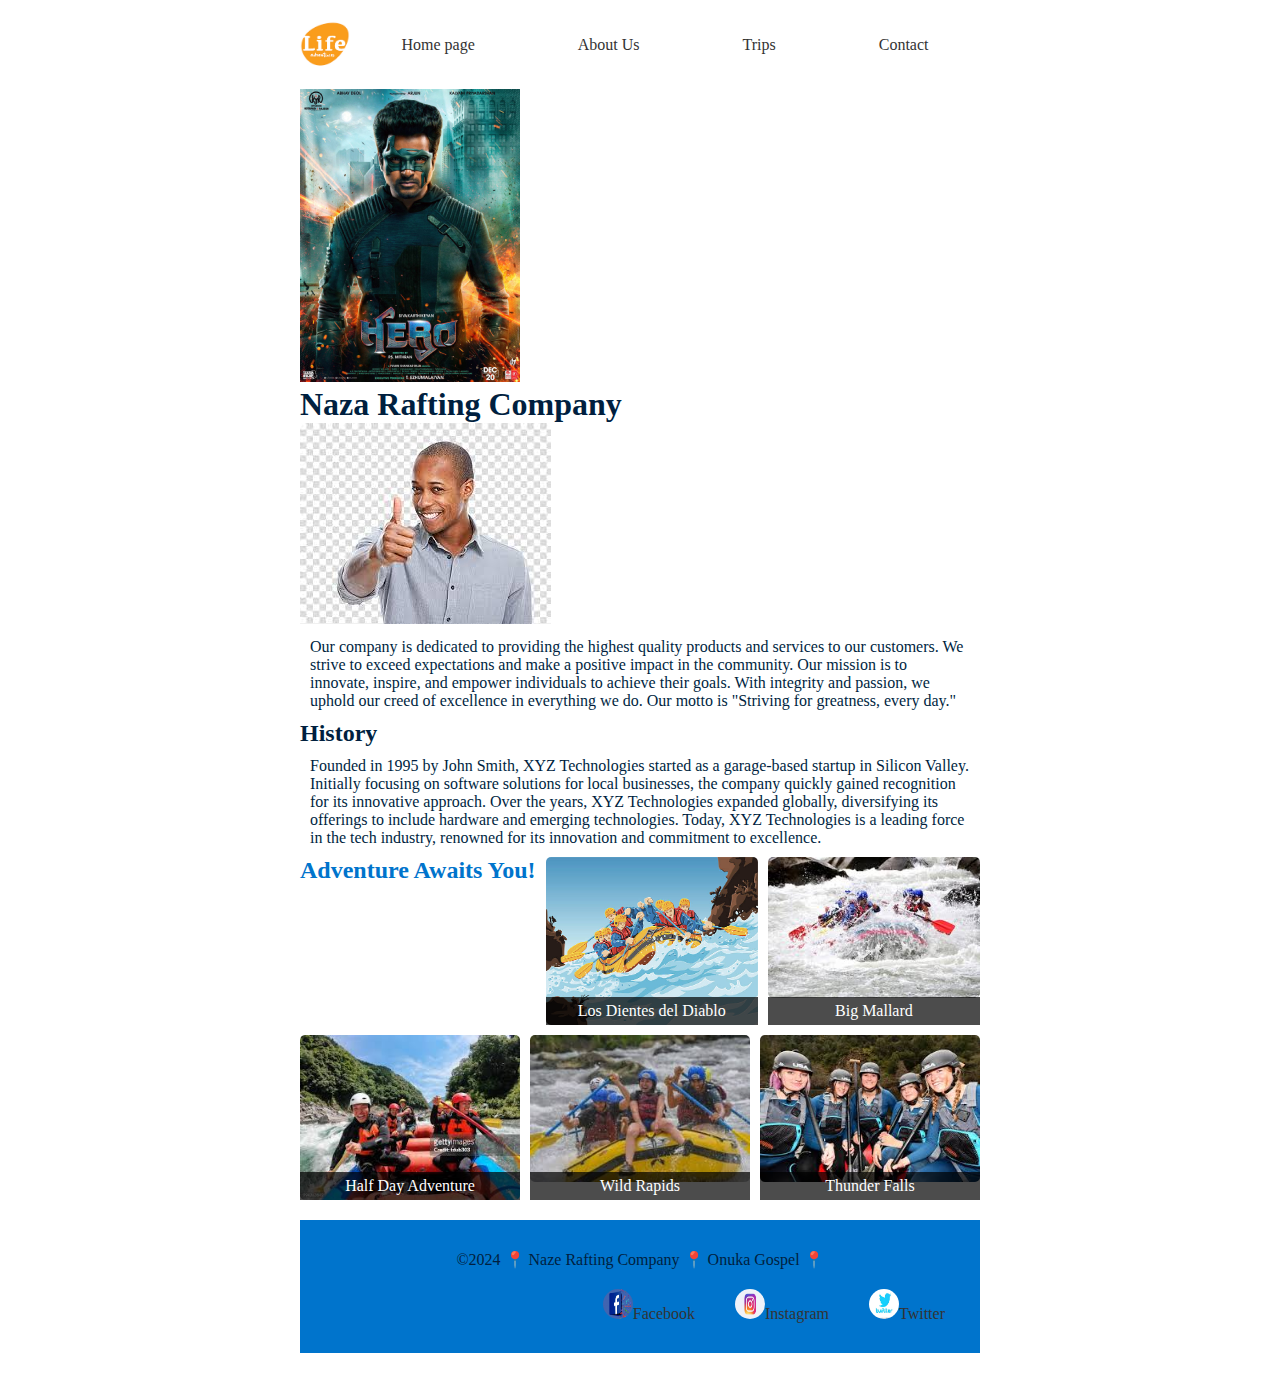
<file: week03/wwr/about.html>
<!DOCTYPE html>
<html lang="en">
<head>
    <meta charset="UTF-8">
    <meta name="viewport" content="width=device-width, initial-scale=1.0">
    <title>Naza Rafting Company | About Us</title>
    <link rel="stylesheet" href="styles/rafting.css">
</head>
<body>
    <header class="logo">
        <img src="images/logo.png" alt="Rafting Site Logo">
        <nav>
            <a href="wwr/index.html">Home page</a>
            <a href="wwr/about.html">About Us</a>
            <a href="wwr/trips.html">Trips</a>
            <a href="wwr/contact.html">Contact</a>
        </nav>
    </header>
    <main>
        <div class="hero">
            <img src="images/hero.png" alt="Hero Image">
            <h1>Naza Rafting Company</h1>
            <article>
                <img src="images/happy.png" alt="Happy Client">
                <p>
                    Our company is dedicated to providing the highest quality products and services to our customers. We strive to exceed expectations and make a positive impact in the community. Our mission is to innovate, inspire, and empower individuals to achieve their goals. With integrity and passion, we uphold our creed of excellence in everything we do. Our motto is "Striving for greatness, every day."
                </p>
            </article>
        </div>
        <section class="History">
            <h2>History</h2>
            <p>Founded in 1995 by John Smith, XYZ Technologies started as a garage-based startup in Silicon Valley. Initially focusing on software solutions for local businesses, the company quickly gained recognition for its innovative approach. Over the years, XYZ Technologies expanded globally, diversifying its offerings to include hardware and emerging technologies. Today, XYZ Technologies is a leading force in the tech industry, renowned for its innovation and commitment to excellence.</p>
        </section>
        <section class="adventures">
            <h2>Adventure Awaits You!</h2>
            <div class="trip">
                <img src="images/raft-image1.png" alt="Raft image1">
                <figcaption>Los Dientes del Diablo</figcaption>
            </div>
            <div class="trip">
                <img src="images/raft-image2.png" alt="Raft image2">
                <figcaption>Big Mallard</figcaption>
            </div>
            <div class="trip">
                <img src="images/raft-image3.png" alt="Raft image3">
                <figcaption>Half Day Adventure</figcaption>
            </div>
            <div class="trip">
                <img src="images/raft-image4.png" alt="Raft image4">
                <figcaption>Wild Rapids</figcaption>
            </div>
            <div class="trip">
                <img src="images/raft-image5.png" alt="Raft image5">
                <figcaption>Thunder Falls</figcaption>
            </div>
        </section>
    </main>
    <footer>
        <p>©2024 📍 Naze Rafting Company 📍 Onuka Gospel 📍</p>
        <nav class="sociallinks">
            <a href="https://www.facebook.com/">
                <img src="images/facebook.png" alt="Facebook Image">Facebook
            </a>
            <a href="https://www.instagram.com/accounts/login/">
                <img src="images/instagram.png" alt="Instagram Image">Instagram
            </a>
            <a href="https://twitter.com/login">
                <img src="images/twitter.png" alt="Twitter Iimage">Twitter
            </a>
        </nav>
    </footer>
</body>
</html>
</file>
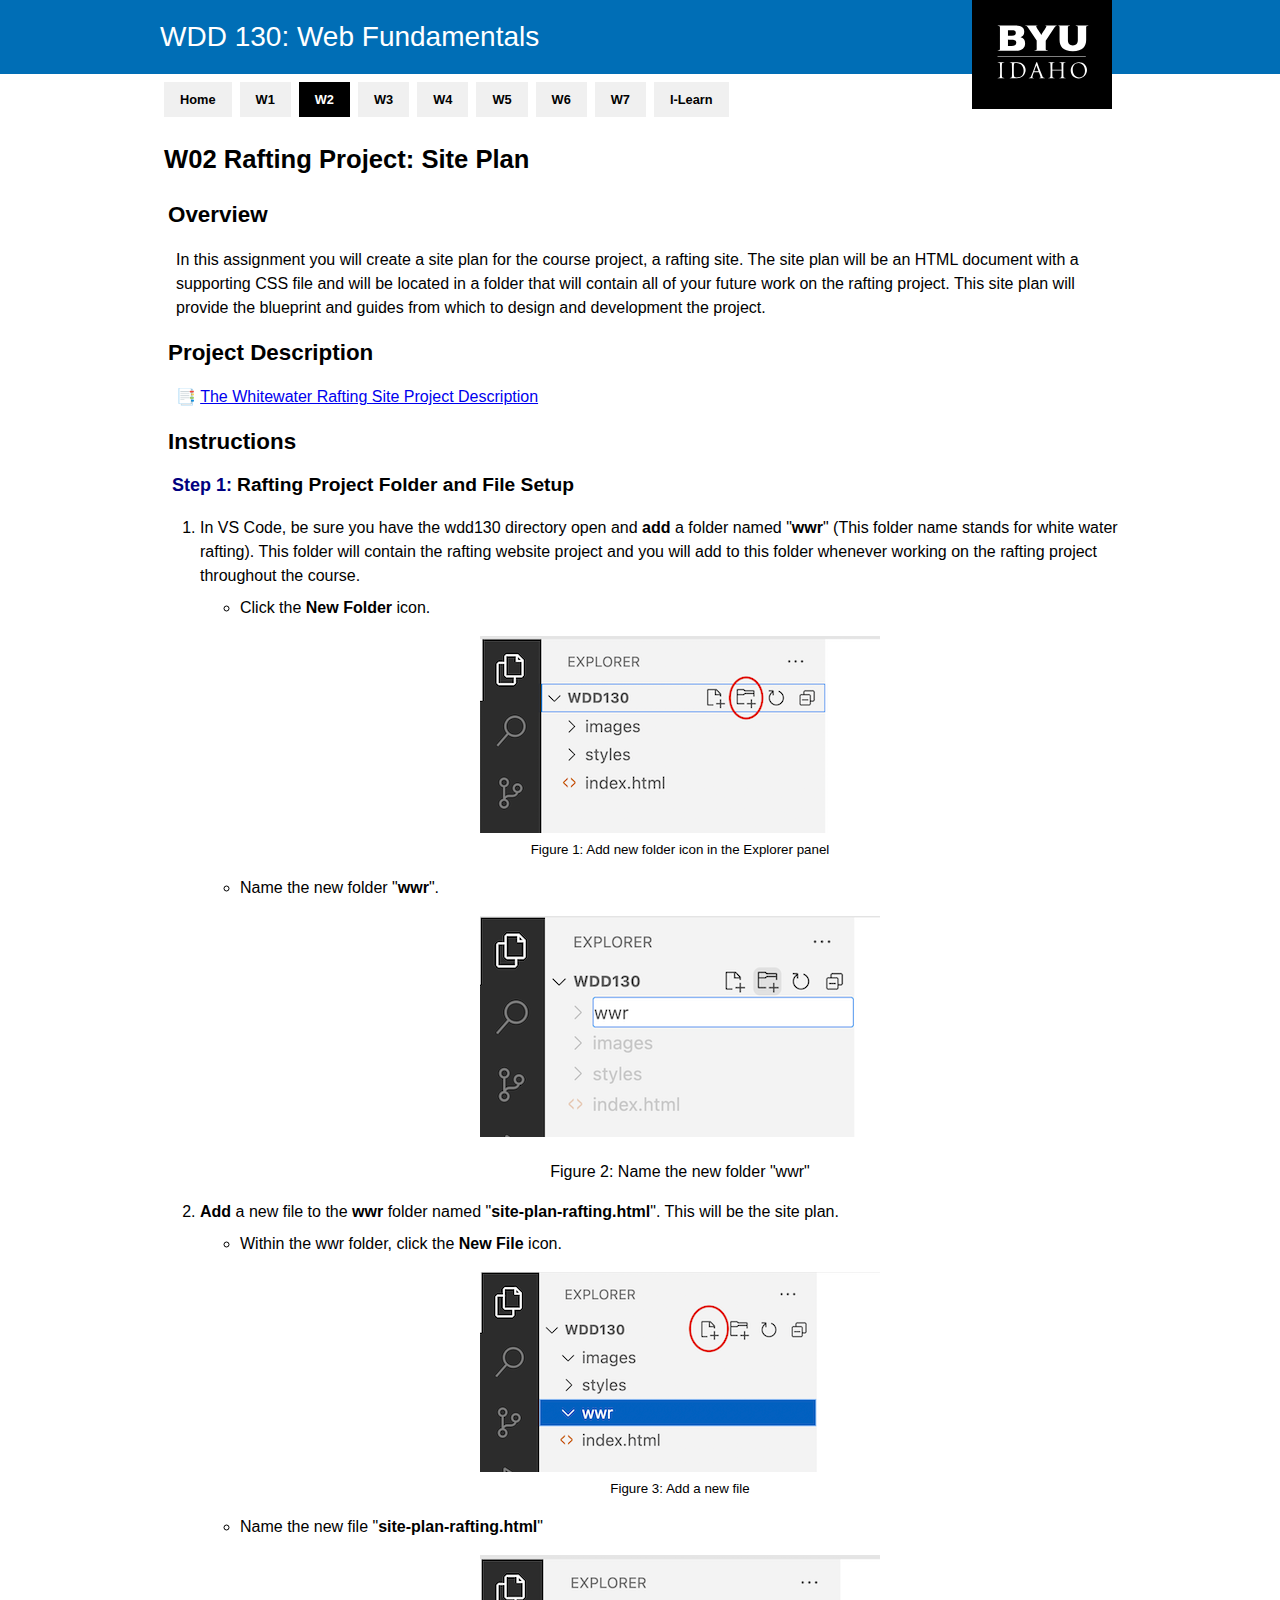
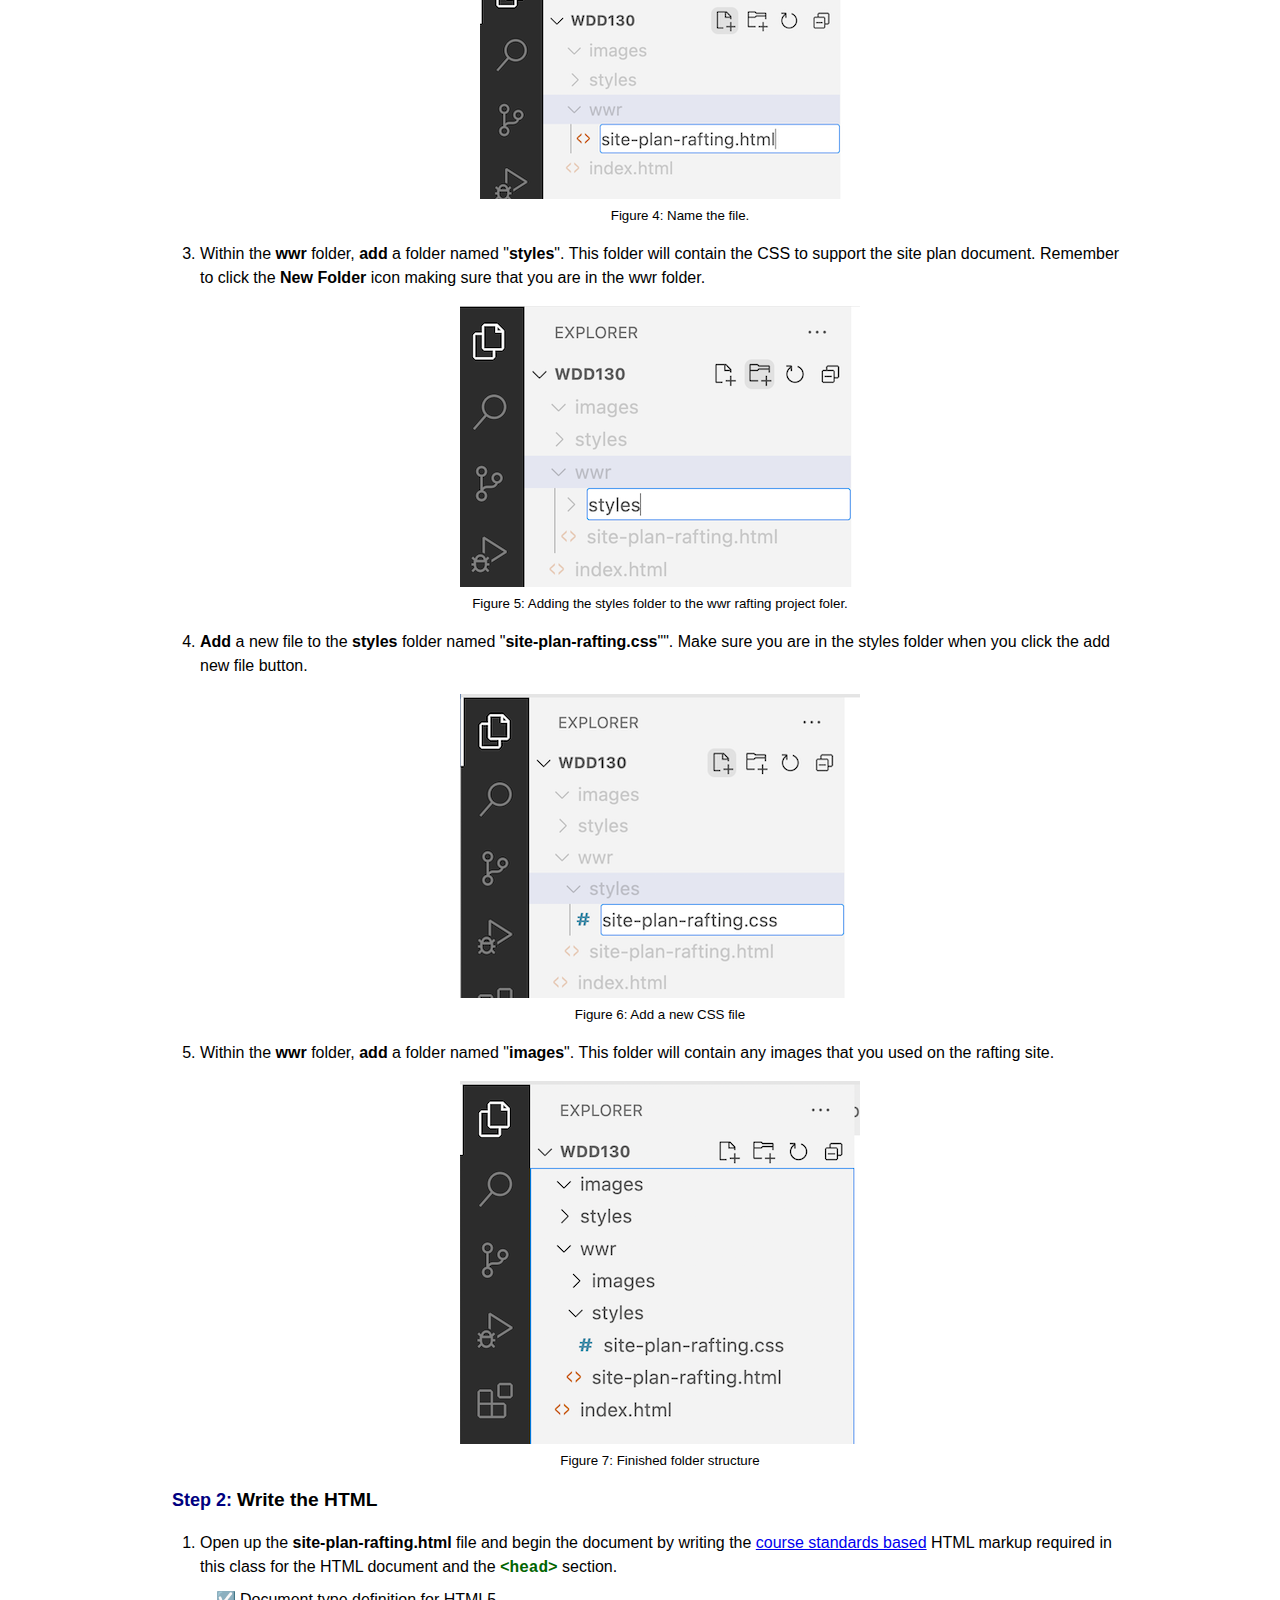
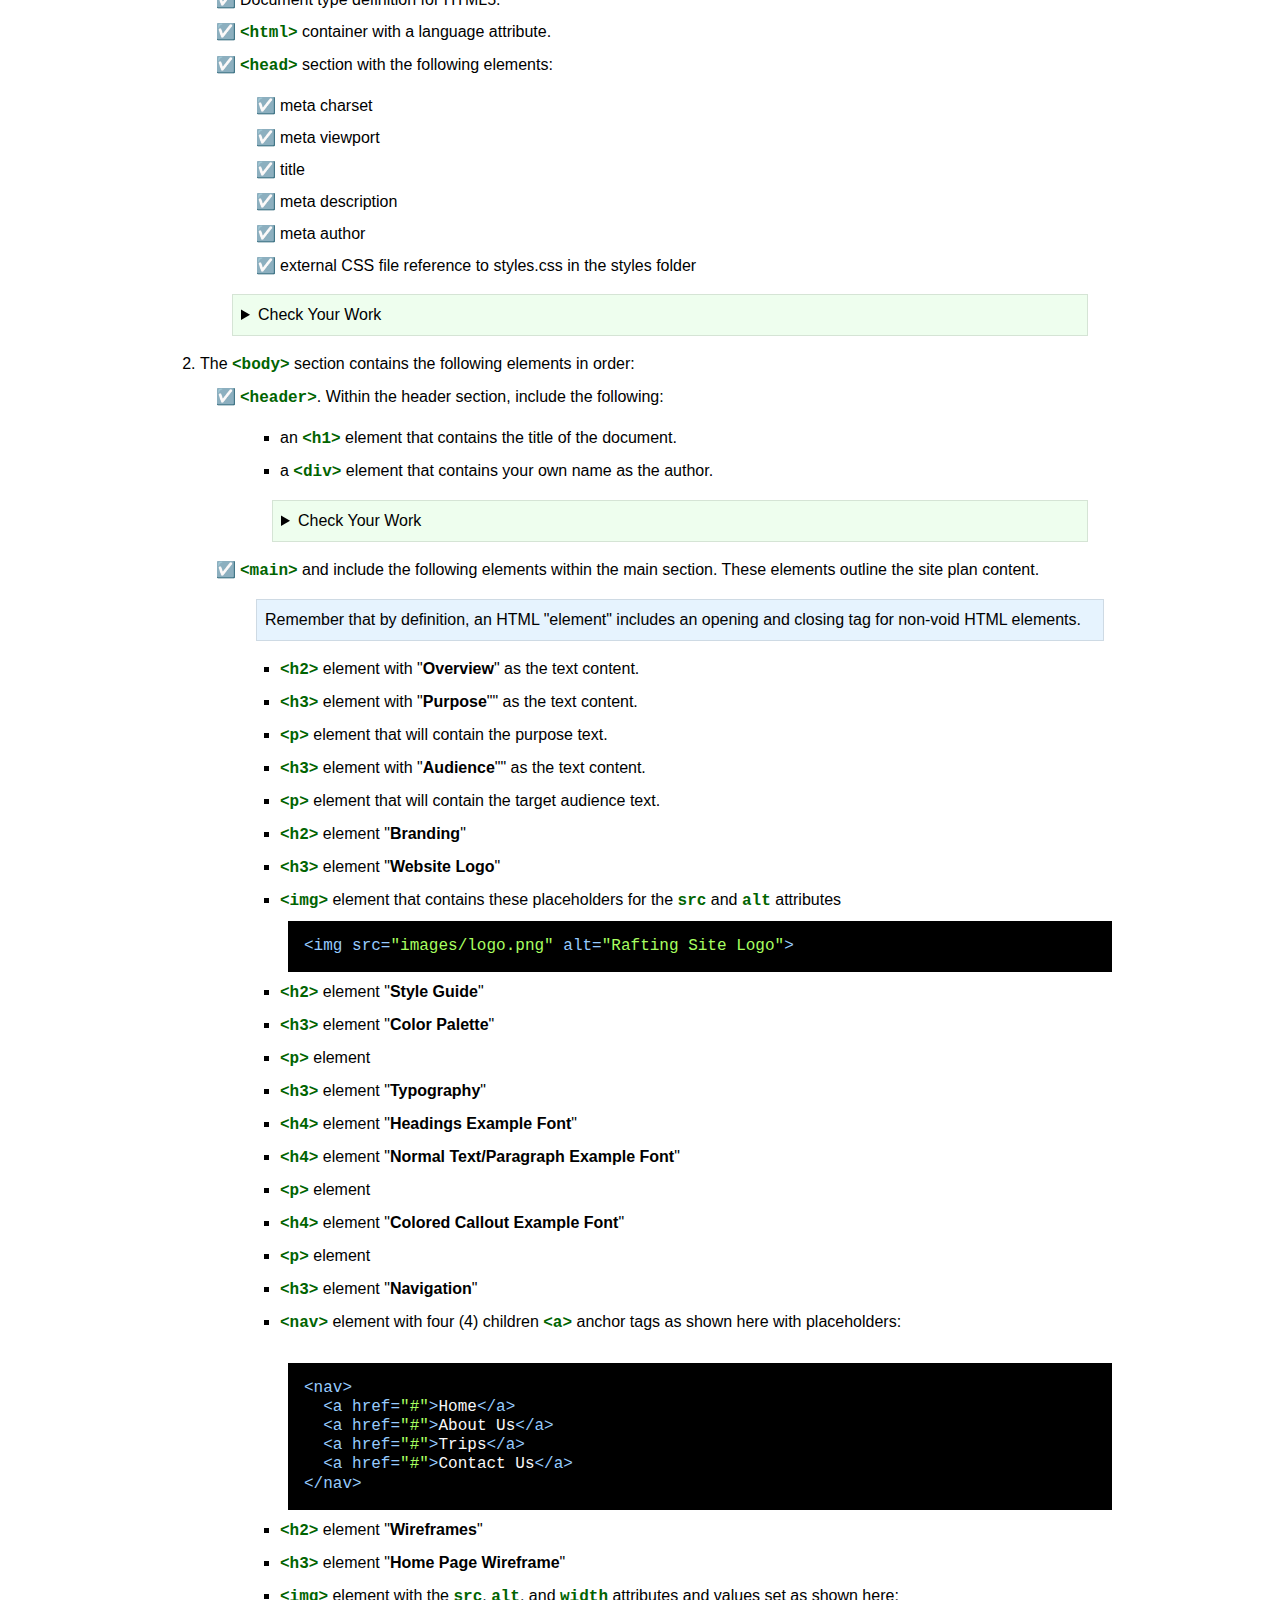
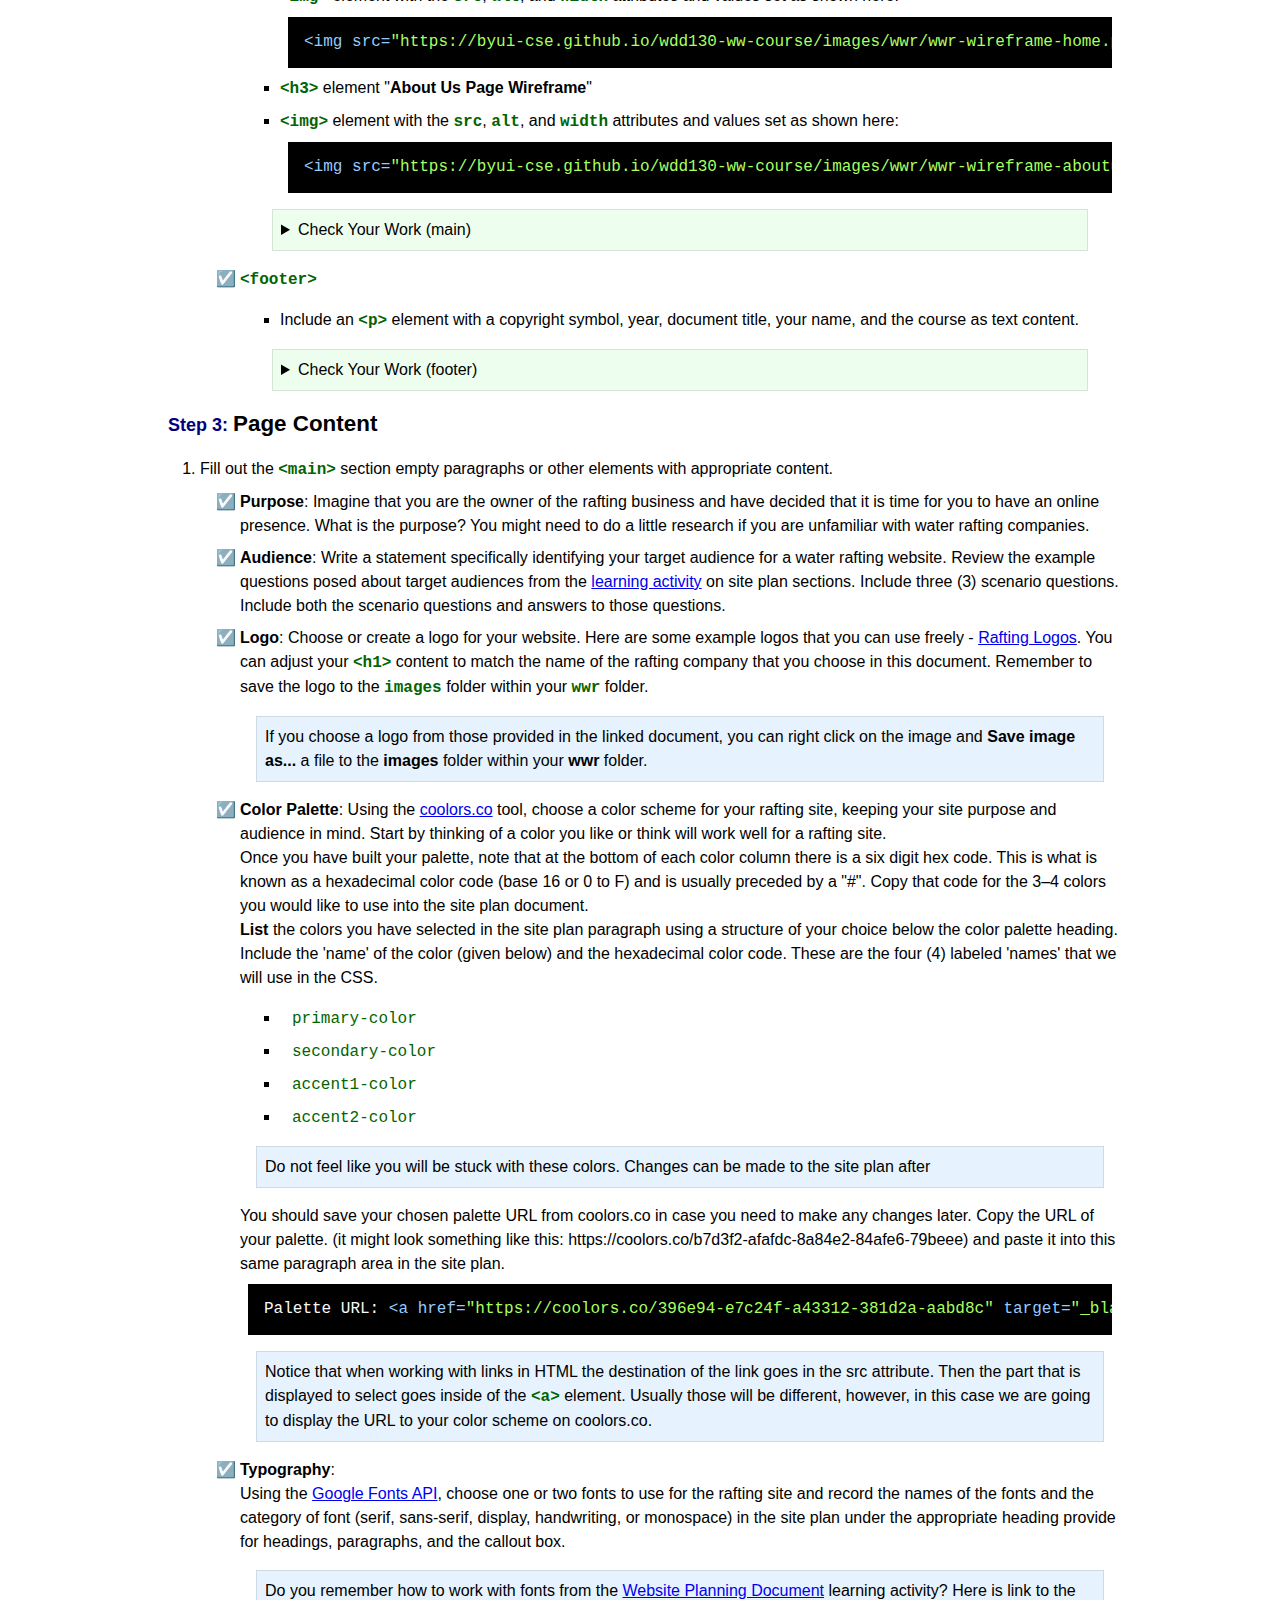
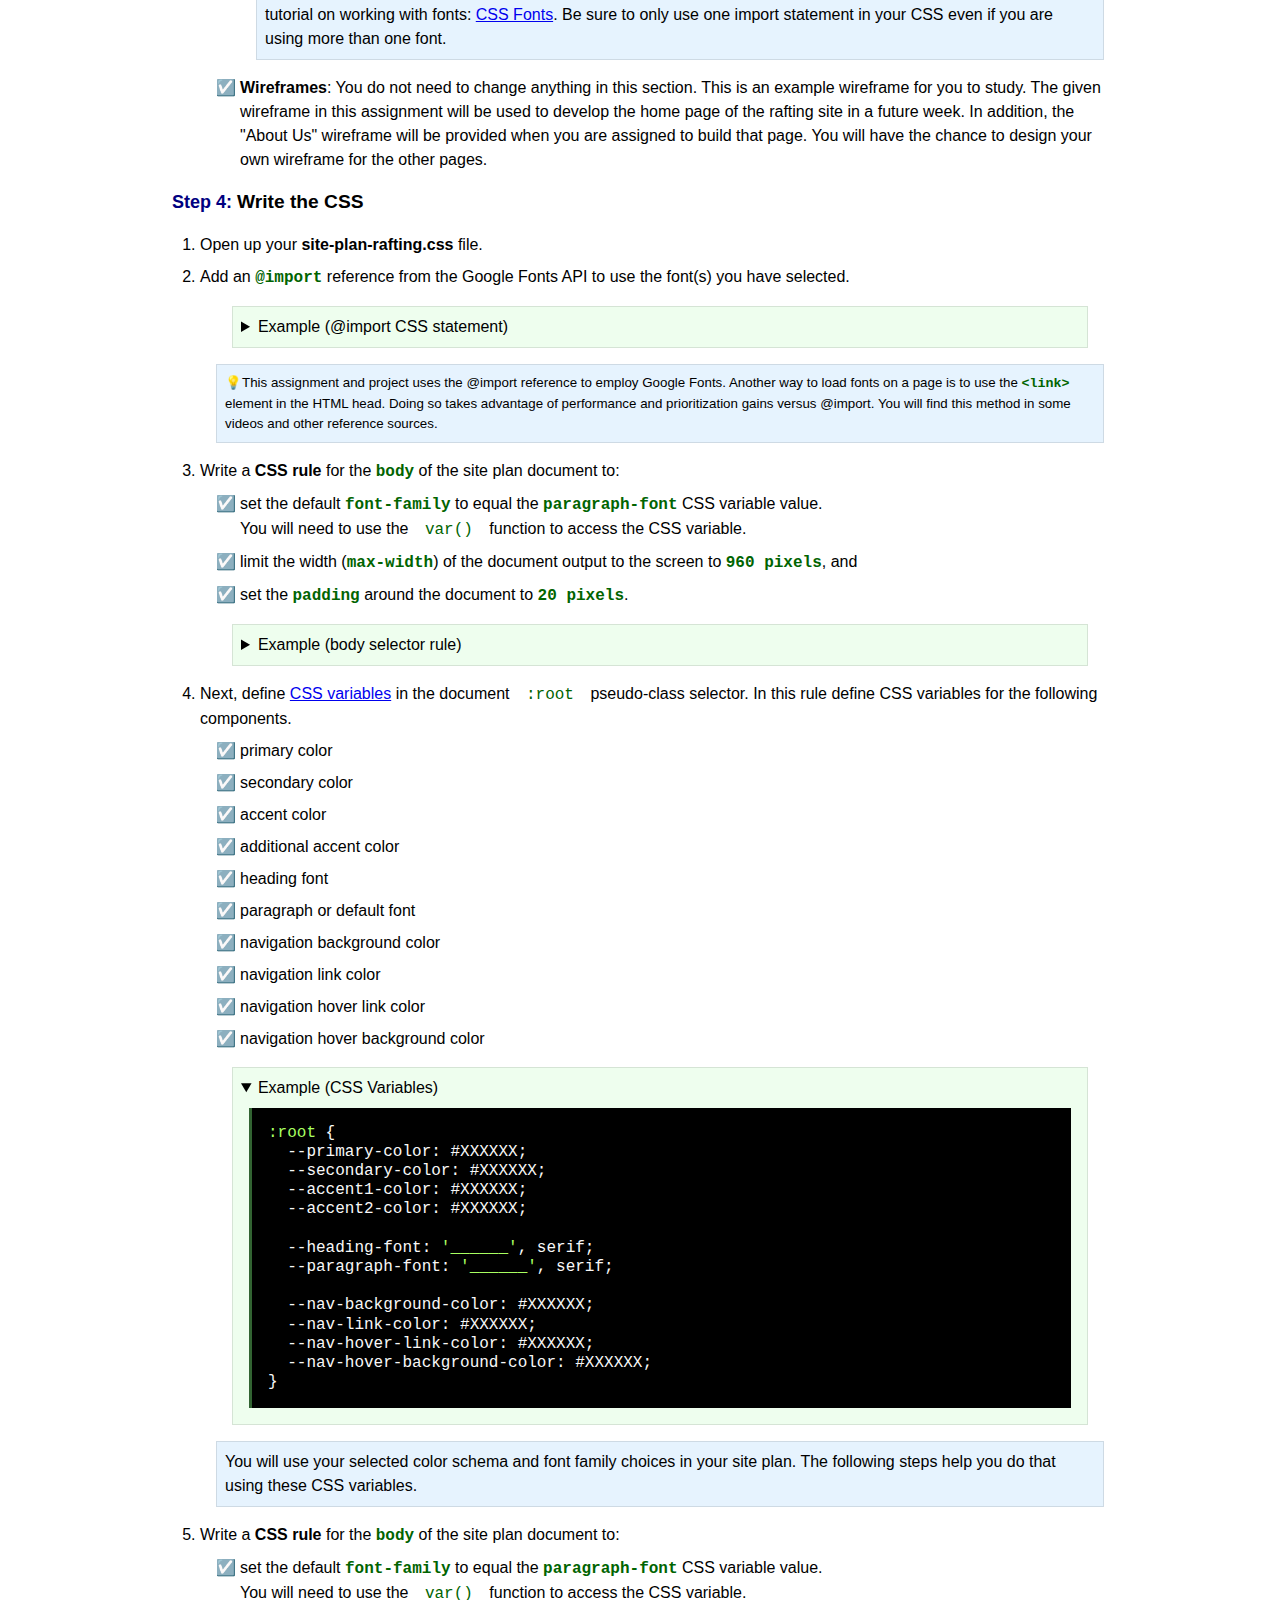
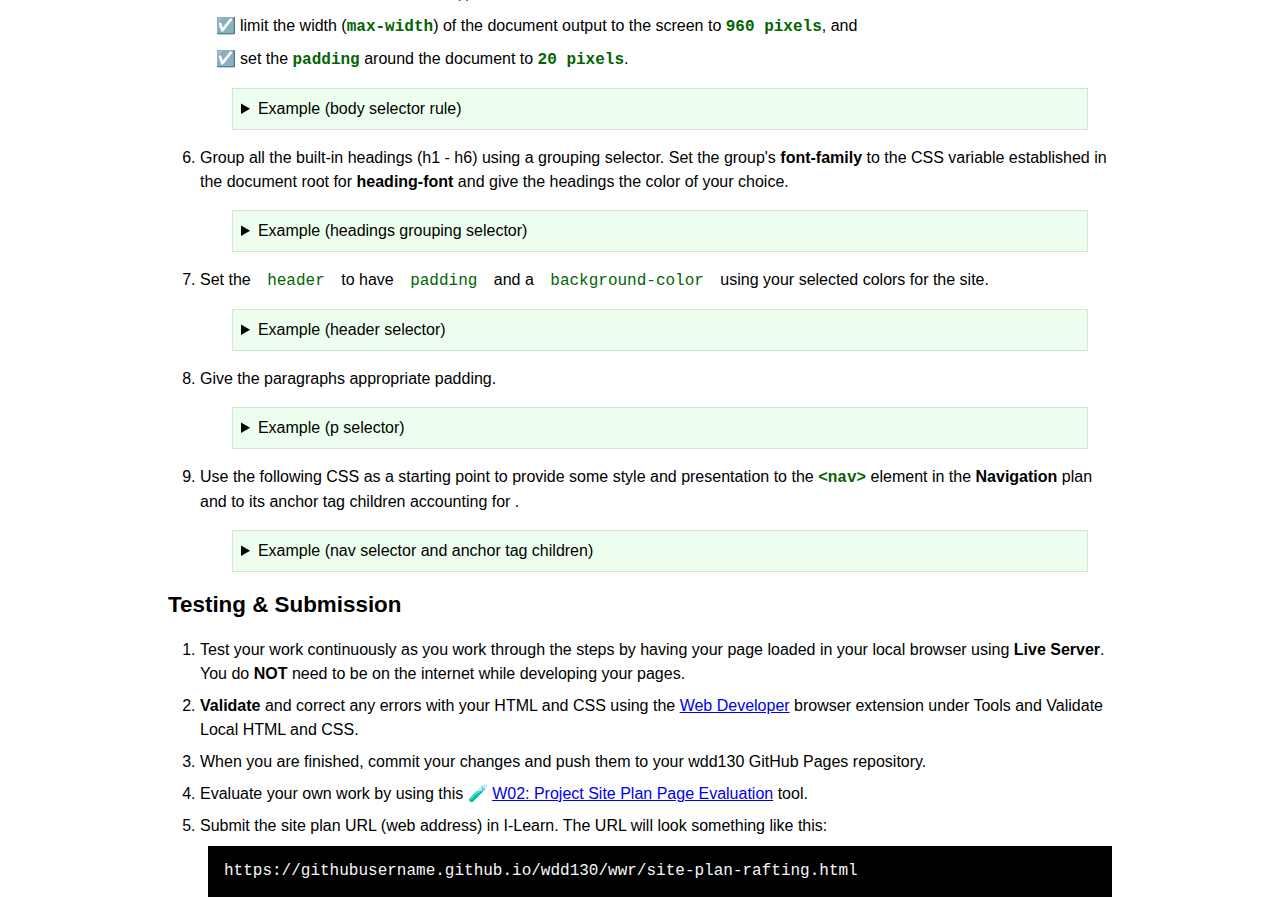
<file: week03/wwr/images/WDD 130 _ W02 _ Rafting Project.html>
<!DOCTYPE html>
<!-- saved from url=(0078)https://byui-cse.github.io/wdd130-ww-course/week02/prove-rafting-siteplan.html -->
<html lang="en-us"><head><meta http-equiv="Content-Type" content="text/html; charset=UTF-8">
  
  <meta name="viewport" content="width=device-width, initial-scale=1">
  <title>WDD 130 | W02 | Rafting Project</title>
  <link rel="preconnect" href="https://fonts.googleapis.com/">
  <link rel="preconnect" href="https://fonts.gstatic.com/" crossorigin="">
  <link href="./WDD 130 _ W02 _ Rafting Project_files/css2" rel="stylesheet">
  <link rel="stylesheet" href="./WDD 130 _ W02 _ Rafting Project_files/course.css">
  <link rel="stylesheet" href="./WDD 130 _ W02 _ Rafting Project_files/ir-black.min.css">
</head>

<body>
  <header>
    <div class="page">
      <h1>WDD 130<span id="coursetitle">: Web Fundamentals</span></h1>
      <img src="./WDD 130 _ W02 _ Rafting Project_files/byui-logo.svg" alt="BYU-I logo" class="logo">
    </div>
  </header>

  <main class="page">
    <nav>
      <span><a href="https://byui-cse.github.io/wdd130-ww-course/">Home</a></span>
      <span><a href="https://byui-cse.github.io/wdd130-ww-course/week01/">W1</a></span>
      <span class="active"><a href="https://byui-cse.github.io/wdd130-ww-course/week02/">W2</a></span>
      <span><a href="https://byui-cse.github.io/wdd130-ww-course/week03/">W3</a></span>
      <span><a href="https://byui-cse.github.io/wdd130-ww-course/week04/">W4</a></span>
      <span><a href="https://byui-cse.github.io/wdd130-ww-course/week05/">W5</a></span>
      <span><a href="https://byui-cse.github.io/wdd130-ww-course/week06/">W6</a></span>
      <span><a href="https://byui-cse.github.io/wdd130-ww-course/week07/">W7</a></span>
      <span><a href="https://byui.instructure.com/calendar/" target="_blank">I-Learn</a></span>
    </nav>
    <h2>W02 Rafting Project: Site Plan</h2>
    <h3>Overview</h3>
    <p>In this assignment you will create a site plan for the course project, a rafting site. The
      site plan will be an HTML document with a supporting CSS file and will be located in a folder
      that will contain all of your future work on the rafting project. This site plan will provide
      the blueprint and guides from which to design and development the project.</p>
    <h3>Project Description</h3>
    <p>📑 <a href="https://byui-cse.github.io/wdd130-ww-course/week07/rafting-site-description.html" target="_blank">The Whitewater Rafting
        Site Project Description</a>

    </p>
    <h3>Instructions</h3>
    <h4 class="step">Rafting Project Folder and File Setup</h4>
    <ol>
      <li>In VS Code, be sure you have the wdd130 directory open and <strong>add</strong> a folder
        named
        "<strong>wwr</strong>" (This folder name stands for white water rafting). This folder will
        contain the rafting website project and you will add to this folder whenever working on the
        rafting project
        throughout the course.
        <ul>
          <li>Click the <strong>New Folder</strong> icon.

            <figure>
              <img src="./WDD 130 _ W02 _ Rafting Project_files/new-folder.png" alt="VS Code new folder icon">
              <figcaption>Figure 1: Add new folder icon in the Explorer panel</figcaption>
            </figure>
          </li>
          <li>Name the new folder "<strong>wwr</strong>".
            <figure>
              <img src="./WDD 130 _ W02 _ Rafting Project_files/wwr-folder.png" alt="White white rafting folder in wdd130">
              <figure>Figure 2: Name the new folder "wwr"</figure>
            </figure>
          </li>
        </ul>
      </li>
      <li><strong>Add</strong> a new file to the <strong>wwr</strong> folder named
        "<strong>site-plan-rafting.html</strong>". This will be the site plan.
        <ul>
          <li>Within the wwr folder, click the <strong>New File</strong> icon.
            <figure>
              <img src="./WDD 130 _ W02 _ Rafting Project_files/new-file.png" alt="Add a New File Icon">
              <figcaption>Figure 3: Add a new file</figcaption>
            </figure>
          </li>
          <li>Name the new file "<strong>site-plan-rafting.html</strong>"
            <figure>
              <img src="./WDD 130 _ W02 _ Rafting Project_files/siteplan-file.png" alt="Name the HTML file">
              <figcaption>Figure 4: Name the file.</figcaption>
            </figure>
          </li>
        </ul>
      </li>
      <li>Within the <strong>wwr</strong> folder, <strong>add</strong> a folder named
        "<strong>styles</strong>". This folder will contain the CSS to support the site plan
        document.
        Remember to click the <strong>New Folder</strong> icon making sure that you are in the wwr
        folder.
        <figure>
          <img src="./WDD 130 _ W02 _ Rafting Project_files/styles-folder.png" alt="Adding the styles folder to wwr.">
          <figcaption>Figure 5: Adding the styles folder to the wwr rafting project foler.
          </figcaption>
        </figure>
      </li>
      <li><strong>Add</strong> a new file to the <strong>styles</strong> folder named
        "<strong>site-plan-rafting.css</strong>"". Make sure you are in the styles folder when you
        click the add new file button.
        <figure>
          <img src="./WDD 130 _ W02 _ Rafting Project_files/siteplan-css.png" alt="Add a CSS file">
          <figcaption>Figure 6: Add a new CSS file</figcaption>
        </figure>
      </li>
      <li>Within the <strong>wwr</strong> folder, <strong>add</strong> a folder named
        "<strong>images</strong>". This folder will contain any images that you used on the rafting
        site.
        <figure>
          <img src="./WDD 130 _ W02 _ Rafting Project_files/finished-wwr-folder.png" alt="Finished Folder Structure">
          <figcaption>Figure 7: Finished folder structure</figcaption>
        </figure>
      </li>
    </ol>
    <h4 class="step">Write the HTML</h4>
    <ol>
      <li>Open up the <strong>site-plan-rafting.html</strong> file and begin the document by writing
        the <a href="https://byui-cse.github.io/wdd130-ww-course/week07/dev-standards.html" target="_blank">course standards based</a>
        HTML markup
        required
        in this class for the HTML document and the <code>&lt;head&gt;</code> section.
        <ul class="check">
          <li>Document type definition for HTML5.</li>
          <li><code>&lt;html&gt;</code> container with a language attribute.</li>
          <li><code>&lt;head&gt;</code> section with the following elements:
            <ul class="check">
              <li>meta charset</li>
              <li>meta viewport</li>
              <li>title</li>
              <li>meta description</li>
              <li>meta author</li>
              <li>external CSS file reference to styles.css in the styles folder</li>
            </ul>
          </li>

        </ul>
        <details>
          <summary>Check Your Work</summary>
          <pre><code class="html hljs language-xml"><span class="hljs-meta">&lt;!DOCTYPE <span class="hljs-keyword">html</span>&gt;</span>
<span class="hljs-tag">&lt;<span class="hljs-name">html</span> <span class="hljs-attr">lang</span>=<span class="hljs-string">"en-US"</span>&gt;</span>
  <span class="hljs-tag">&lt;<span class="hljs-name">head</span>&gt;</span>
    <span class="hljs-tag">&lt;<span class="hljs-name">meta</span> <span class="hljs-attr">charset</span>=<span class="hljs-string">"utf-8"</span>&gt;</span>
    <span class="hljs-tag">&lt;<span class="hljs-name">meta</span> <span class="hljs-attr">name</span>=<span class="hljs-string">"viewport"</span> <span class="hljs-attr">content</span>=<span class="hljs-string">"width=device-width,initial-scale=1.0"</span>&gt;</span>
    <span class="hljs-tag">&lt;<span class="hljs-name">title</span>&gt;</span>Rafting Site Plan | Xavier Rodriquez<span class="hljs-tag">&lt;/<span class="hljs-name">title</span>&gt;</span>
    <span class="hljs-tag">&lt;<span class="hljs-name">meta</span> <span class="hljs-attr">name</span>=<span class="hljs-string">"description"</span> <span class="hljs-attr">content</span>=<span class="hljs-string">"The rafting site plan includes the site purpose, the target audience, branding information, and a style guide for the course website project."</span>&gt;</span>
    <span class="hljs-tag">&lt;<span class="hljs-name">meta</span> <span class="hljs-attr">name</span>=<span class="hljs-string">"author"</span> <span class="hljs-attr">content</span>=<span class="hljs-string">"Xavier Rodriquez"</span>&gt;</span>
    <span class="hljs-tag">&lt;<span class="hljs-name">link</span> <span class="hljs-attr">rel</span>=<span class="hljs-string">"stylesheet"</span> <span class="hljs-attr">href</span>=<span class="hljs-string">"styles/site-plan-rafting.css"</span>&gt;</span>
  <span class="hljs-tag">&lt;/<span class="hljs-name">head</span>&gt;</span>
    ...
<span class="hljs-tag">&lt;/<span class="hljs-name">html</span>&gt;</span></code></pre>
        </details>
      </li>
      <li>The <code>&lt;body&gt;</code> section contains the following elements in order:
        <ul class="check">
          <li><code>&lt;header&gt;</code>. Within the header section, include the following:
            <ul>
              <li>an <code>&lt;h1&gt;</code> element that contains the title of the document.</li>
              <li>a <code>&lt;div&gt;</code> element that contains your own name as the author.
              </li>
            </ul>
            <details>
              <summary>Check Your Work</summary>
              <pre><code class="html hljs language-xml"><span class="hljs-tag">&lt;<span class="hljs-name">header</span>&gt;</span>
  <span class="hljs-tag">&lt;<span class="hljs-name">h1</span>&gt;</span>Rafting Site Plan<span class="hljs-tag">&lt;/<span class="hljs-name">h1</span>&gt;</span>
  <span class="hljs-tag">&lt;<span class="hljs-name">div</span>&gt;</span>Xavier Rodriquez<span class="hljs-tag">&lt;/<span class="hljs-name">div</span>&gt;</span>
<span class="hljs-tag">&lt;/<span class="hljs-name">header</span>&gt;</span></code></pre>
            </details>
          </li>
          <li><code>&lt;main&gt;</code> and include the following elements within the main section.
            These elements outline the site plan content.
            <div class="callout info">Remember that by definition, an HTML "element" includes an
              opening and closing tag for non-void HTML elements.</div>
            <ul>
              <li><code>&lt;h2&gt;</code> element with "<strong>Overview</strong>" as the text
                content.</li>
              <li><code>&lt;h3&gt;</code> element with "<strong>Purpose</strong>"" as the text
                content.</li>
              <li><code>&lt;p&gt;</code> element that will contain the purpose text.</li>
              <li><code>&lt;h3&gt;</code> element with "<strong>Audience</strong>"" as the text
                content.</li>
              <li><code>&lt;p&gt;</code> element that will contain the target audience text.</li>
              <li><code>&lt;h2&gt;</code> element "<strong>Branding</strong>"</li>
              <li><code>&lt;h3&gt;</code> element "<strong>Website Logo</strong>"</li>
              <li><code>&lt;img&gt;</code> element that contains these placeholders for the
                <code>src</code> and <code>alt</code> attributes
                <pre><code class="html hljs language-xml"><span class="hljs-tag">&lt;<span class="hljs-name">img</span> <span class="hljs-attr">src</span>=<span class="hljs-string">"images/logo.png"</span> <span class="hljs-attr">alt</span>=<span class="hljs-string">"Rafting Site Logo"</span>&gt;</span></code></pre>

              </li>
              <li><code>&lt;h2&gt;</code> element "<strong>Style Guide</strong>"</li>
              <li><code>&lt;h3&gt;</code> element "<strong>Color Palette</strong>"</li>
              <li><code>&lt;p&gt;</code> element</li>
              <li><code>&lt;h3&gt;</code> element "<strong>Typography</strong>"</li>
              <li><code>&lt;h4&gt;</code> element "<strong>Headings Example Font</strong>"</li>
              <li><code>&lt;h4&gt;</code> element "<strong>Normal Text/Paragraph Example
                  Font</strong>"
              </li>
              <li><code>&lt;p&gt;</code> element</li>
              <li><code>&lt;h4&gt;</code> element "<strong>Colored Callout Example Font</strong>"
              </li>
              <li><code>&lt;p&gt;</code> element</li>
              <li><code>&lt;h3&gt;</code> element "<strong>Navigation</strong>"</li>
              <li><code>&lt;nav&gt;</code> element with four (4) children <code>&lt;a&gt;</code>
                anchor
                tags as shown here with placeholders:
                <pre>              <code class="html hljs language-xml"><span class="hljs-tag">&lt;<span class="hljs-name">nav</span>&gt;</span>
  <span class="hljs-tag">&lt;<span class="hljs-name">a</span> <span class="hljs-attr">href</span>=<span class="hljs-string">"#"</span>&gt;</span>Home<span class="hljs-tag">&lt;/<span class="hljs-name">a</span>&gt;</span>
  <span class="hljs-tag">&lt;<span class="hljs-name">a</span> <span class="hljs-attr">href</span>=<span class="hljs-string">"#"</span>&gt;</span>About Us<span class="hljs-tag">&lt;/<span class="hljs-name">a</span>&gt;</span>
  <span class="hljs-tag">&lt;<span class="hljs-name">a</span> <span class="hljs-attr">href</span>=<span class="hljs-string">"#"</span>&gt;</span>Trips<span class="hljs-tag">&lt;/<span class="hljs-name">a</span>&gt;</span>
  <span class="hljs-tag">&lt;<span class="hljs-name">a</span> <span class="hljs-attr">href</span>=<span class="hljs-string">"#"</span>&gt;</span>Contact Us<span class="hljs-tag">&lt;/<span class="hljs-name">a</span>&gt;</span>
<span class="hljs-tag">&lt;/<span class="hljs-name">nav</span>&gt;</span></code></pre>
              </li>
              <li><code>&lt;h2&gt;</code> element "<strong>Wireframes</strong>"</li>
              <li><code>&lt;h3&gt;</code> element "<strong>Home Page Wireframe</strong>"</li>
              <li><code>&lt;img&gt;</code> element with the <code>src</code>, <code>alt</code>, and
                <code>width</code> attributes and values set as shown here:
                <pre><code class="html hljs language-xml"><span class="hljs-tag">&lt;<span class="hljs-name">img</span> <span class="hljs-attr">src</span>=<span class="hljs-string">"https://byui-cse.github.io/wdd130-ww-course/images/wwr/wwr-wireframe-home.png"</span> <span class="hljs-attr">alt</span>=<span class="hljs-string">"Home Page Wireframe Example Design"</span> <span class="hljs-attr">width</span>=<span class="hljs-string">"700"</span>&gt;</span></code></pre>
              </li>
              <li><code>&lt;h3&gt;</code> element "<strong>About Us Page Wireframe</strong>"</li>
              <li><code>&lt;img&gt;</code> element with the <code>src</code>, <code>alt</code>, and
                <code>width</code> attributes and values set as shown here:
                <pre><code class="html hljs language-xml"><span class="hljs-tag">&lt;<span class="hljs-name">img</span> <span class="hljs-attr">src</span>=<span class="hljs-string">"https://byui-cse.github.io/wdd130-ww-course/images/wwr/wwr-wireframe-aboutus-update.png"</span> <span class="hljs-attr">alt</span>=<span class="hljs-string">"About Us Page Wireframe Design"</span> <span class="hljs-attr">width</span>=<span class="hljs-string">"700"</span>&gt;</span></code></pre>
              </li>
            </ul>
            <details>
              <summary>Check Your Work (main)</summary>
              <pre><code class="html hljs language-xml"><span class="hljs-tag">&lt;<span class="hljs-name">main</span>&gt;</span>
  <span class="hljs-tag">&lt;<span class="hljs-name">h2</span>&gt;</span>Overview<span class="hljs-tag">&lt;/<span class="hljs-name">h2</span>&gt;</span>

  <span class="hljs-tag">&lt;<span class="hljs-name">h3</span>&gt;</span>Purpose<span class="hljs-tag">&lt;/<span class="hljs-name">h3</span>&gt;</span>
  <span class="hljs-tag">&lt;<span class="hljs-name">p</span>&gt;</span><span class="hljs-tag">&lt;/<span class="hljs-name">p</span>&gt;</span>
  <span class="hljs-tag">&lt;<span class="hljs-name">h3</span>&gt;</span>Audience<span class="hljs-tag">&lt;/<span class="hljs-name">h3</span>&gt;</span>
  <span class="hljs-tag">&lt;<span class="hljs-name">p</span>&gt;</span><span class="hljs-tag">&lt;/<span class="hljs-name">p</span>&gt;</span>

  <span class="hljs-tag">&lt;<span class="hljs-name">h2</span>&gt;</span>Branding<span class="hljs-tag">&lt;/<span class="hljs-name">h2</span>&gt;</span>

  <span class="hljs-tag">&lt;<span class="hljs-name">h3</span>&gt;</span>Website Logo<span class="hljs-tag">&lt;/<span class="hljs-name">h3</span>&gt;</span>
  <span class="hljs-tag">&lt;<span class="hljs-name">img</span> <span class="hljs-attr">src</span>=<span class="hljs-string">"images/logo.png"</span> <span class="hljs-attr">alt</span>=<span class="hljs-string">"Rafting Site Logo"</span>&gt;</span>

  <span class="hljs-tag">&lt;<span class="hljs-name">h2</span>&gt;</span>Style Guide<span class="hljs-tag">&lt;/<span class="hljs-name">h2</span>&gt;</span>

  <span class="hljs-tag">&lt;<span class="hljs-name">h3</span>&gt;</span>Color Palette<span class="hljs-tag">&lt;/<span class="hljs-name">h3</span>&gt;</span>
  <span class="hljs-tag">&lt;<span class="hljs-name">p</span>&gt;</span><span class="hljs-tag">&lt;/<span class="hljs-name">p</span>&gt;</span>
  <span class="hljs-tag">&lt;<span class="hljs-name">h3</span>&gt;</span>Typography<span class="hljs-tag">&lt;/<span class="hljs-name">h3</span>&gt;</span>
  <span class="hljs-tag">&lt;<span class="hljs-name">h4</span>&gt;</span>Headings Example Font<span class="hljs-tag">&lt;/<span class="hljs-name">h4</span>&gt;</span>
  <span class="hljs-tag">&lt;<span class="hljs-name">h4</span>&gt;</span>Normal Text/Paragraph Example Font<span class="hljs-tag">&lt;/<span class="hljs-name">h4</span>&gt;</span>
  <span class="hljs-tag">&lt;<span class="hljs-name">p</span>&gt;</span>Example text - Lorem ipsum.<span class="hljs-tag">&lt;/<span class="hljs-name">p</span>&gt;</span>
  <span class="hljs-tag">&lt;<span class="hljs-name">h4</span>&gt;</span>Colored Callout Example Font<span class="hljs-tag">&lt;/<span class="hljs-name">h4</span>&gt;</span>
  <span class="hljs-tag">&lt;<span class="hljs-name">p</span>&gt;</span>Example text - Lorem ipsum<span class="hljs-tag">&lt;/<span class="hljs-name">p</span>&gt;</span>
  <span class="hljs-tag">&lt;<span class="hljs-name">h3</span>&gt;</span>Navigation<span class="hljs-tag">&lt;/<span class="hljs-name">h3</span>&gt;</span>
  <span class="hljs-tag">&lt;<span class="hljs-name">nav</span>&gt;</span>
    <span class="hljs-tag">&lt;<span class="hljs-name">a</span> <span class="hljs-attr">href</span>=<span class="hljs-string">"#"</span>&gt;</span>Home<span class="hljs-tag">&lt;/<span class="hljs-name">a</span>&gt;</span>
    <span class="hljs-tag">&lt;<span class="hljs-name">a</span> <span class="hljs-attr">href</span>=<span class="hljs-string">"#"</span>&gt;</span>About Us<span class="hljs-tag">&lt;/<span class="hljs-name">a</span>&gt;</span>
    <span class="hljs-tag">&lt;<span class="hljs-name">a</span> <span class="hljs-attr">href</span>=<span class="hljs-string">"#"</span>&gt;</span>Trips<span class="hljs-tag">&lt;/<span class="hljs-name">a</span>&gt;</span>
    <span class="hljs-tag">&lt;<span class="hljs-name">a</span> <span class="hljs-attr">href</span>=<span class="hljs-string">"#"</span>&gt;</span>Contact Us<span class="hljs-tag">&lt;/<span class="hljs-name">a</span>&gt;</span>
  <span class="hljs-tag">&lt;/<span class="hljs-name">nav</span>&gt;</span>

  <span class="hljs-tag">&lt;<span class="hljs-name">h2</span>&gt;</span>Wireframes<span class="hljs-tag">&lt;/<span class="hljs-name">h2</span>&gt;</span>
  <span class="hljs-tag">&lt;<span class="hljs-name">h3</span>&gt;</span>Home Page Wireframe<span class="hljs-tag">&lt;/<span class="hljs-name">h3</span>&gt;</span>
  <span class="hljs-tag">&lt;<span class="hljs-name">img</span> <span class="hljs-attr">src</span>=<span class="hljs-string">"https://byui-cse.github.io/wdd130-ww-course/images/wwr/wwr-wireframe-home.png"</span> <span class="hljs-attr">alt</span>=<span class="hljs-string">"Required Home Page Wireframe Design"</span> <span class="hljs-attr">width</span>=<span class="hljs-string">"700"</span>&gt;</span>
  <span class="hljs-tag">&lt;<span class="hljs-name">h3</span>&gt;</span>About Us Page Wireframe<span class="hljs-tag">&lt;/<span class="hljs-name">h3</span>&gt;</span>
  <span class="hljs-tag">&lt;<span class="hljs-name">img</span> <span class="hljs-attr">src</span>=<span class="hljs-string">"https://byui-cse.github.io/wdd130-ww-course/images/wwr/wwr-wireframe-aboutus-update.png"</span>
  <span class="hljs-attr">alt</span>=<span class="hljs-string">"About Us Page Wireframe Design"</span> <span class="hljs-attr">width</span>=<span class="hljs-string">"700"</span>&gt;</span>
<span class="hljs-tag">&lt;/<span class="hljs-name">main</span>&gt;</span></code></pre>
            </details>
          </li>
          <li><code>&lt;footer&gt;</code>
            <ul>
              <li>Include an <code>&lt;p&gt;</code> element with a copyright symbol, year, document
                title, your name, and the course as text content.</li>
            </ul>
            <details>
              <summary>Check Your Work (footer)</summary>
              <pre><code class="html hljs language-xml"><span class="hljs-tag">&lt;<span class="hljs-name">footer</span>&gt;</span>
  <span class="hljs-tag">&lt;<span class="hljs-name">p</span>&gt;</span>©2024 🌴 Rafting Site Document 🌴 Xavier Rodriquez 🌴 WDD 130<span class="hljs-tag">&lt;/<span class="hljs-name">p</span>&gt;</span>
<span class="hljs-tag">&lt;/<span class="hljs-name">footer</span>&gt;</span></code></pre>
            </details>
          </li>
        </ul>

      </li>
    </ol>
    <h3 class="step">Page Content</h3>
    <ol>
      <li>Fill out the <code>&lt;main&gt;</code> section empty paragraphs or other elements with
        appropriate content.
        <ul class="check">
          <li><strong>Purpose</strong>: Imagine that you are the owner of the rafting business and
            have decided that it is time for you to have an online presence. What is the purpose?
            You might need to do a little research if you are unfamiliar with water rafting
            companies.</li>
          <li><strong>Audience</strong>: Write a statement specifically identifying your target
            audience for a water rafting website. Review the example questions posed about target
            audiences from the <a href="https://byui-cse.github.io/wdd130-ww-course/week02/prepare-site-planning-doc.html">learning activity</a> on
            site plan sections. Include three (3) scenario questions. Include both the scenario
            questions and answers to those questions.</li>
          <li><strong>Logo</strong>: Choose or create a logo for your website. Here are some example
            logos that you can use freely - <a href="https://byui-cse.github.io/wdd130-ww-course/resources/wwr-logos-repo.html" target="_blank">Rafting
              Logos</a>. You can adjust your <code>&lt;h1&gt;</code> content
            to match the name of the rafting company that you choose in this document. Remember to
            save the logo to the <code>images</code> folder within your <code>wwr</code> folder.
            <div class="callout info">
              If you choose a logo from those provided in the linked document, you can right click
              on the image and <strong>Save image as...</strong> a file to the
              <strong>images</strong> folder within your <strong>wwr</strong> folder.
            </div>
          </li>
          <li><strong>Color Palette</strong>: Using the <a href="https://coolors.co/" target="_blank">coolors.co</a>
            tool, choose a color scheme for your rafting site,
            keeping your site purpose and audience in mind. Start by thinking of a color you like or
            think will work well for a rafting site.<br>
            Once you have built your palette, note that at the bottom of each color column there is
            a six digit hex code. This is what is known as a hexadecimal color code (base 16 or 0 to
            F) and is usually preceded by a "#". Copy that code for the 3–4 colors you would like to
            use into the site plan document.<br>
            <strong>List</strong> the colors you have selected in the site plan paragraph using a
            structure of your choice below the color palette heading. Include the 'name' of the
            color (given below) and the hexadecimal color code. These are the four (4) labeled
            'names' that we will use in the CSS.
            <ul>
              <li><code class="css">primary-color</code></li>
              <li><code class="css">secondary-color</code></li>
              <li><code class="css">accent1-color</code></li>
              <li><code class="css">accent2-color</code></li>
            </ul>
            <div class="callout info">Do not feel like you will be stuck with these colors. Changes
              can be made to the site plan after</div>
            You should save your chosen palette URL from coolors.co in case you need to make any
            changes later. Copy the URL of your palette. (it might look something like this:
            https://coolors.co/b7d3f2-afafdc-8a84e2-84afe6-79beee) and paste it into this same
            paragraph area in the site plan.
            <pre><code class="html hljs language-xml">Palette URL: <span class="hljs-tag">&lt;<span class="hljs-name">a</span> <span class="hljs-attr">href</span>=<span class="hljs-string">"https://coolors.co/396e94-e7c24f-a43312-381d2a-aabd8c"</span> <span class="hljs-attr">target</span>=<span class="hljs-string">"_blank"</span>&gt;</span>https://coolors.co/396e94-e7c24f-a43312-381d2a-aabd8c<span class="hljs-tag">&lt;/<span class="hljs-name">a</span>&gt;</span></code></pre>
            <div class="callout info">Notice that when working with links in HTML the destination of
              the link goes in the src attribute. Then the part that is displayed to select goes
              inside of the <code>&lt;a&gt;</code> element. Usually those will be different,
              however, in this case we are going to display the URL to your color scheme on
              coolors.co.</div>
          </li>
          <li><strong>Typography</strong>:
            <p>Using the <a href="https://fonts.google.com/">Google Fonts API</a>, choose one or two
              fonts to use for the rafting site and record the names of the fonts and the category
              of font (serif, sans-serif, display, handwriting, or monospace) in the site plan under
              the appropriate heading provide for headings, paragraphs, and the callout box.</p>
            <div class="callout info">Do you remember how to work with fonts from the <a href="https://byui-cse.github.io/wdd130-ww-course/week02/prepare-site-planning-doc.html" target="_blank">Website Planning Document</a>
              learning activity? Here is link to the tutorial on working with fonts: <a href="https://byui-cit.github.io/learning-modules/modules/css/css-fonts/prepare1/">CSS
                Fonts</a>. Be sure to only use one import statement in your CSS even if you are using more than one
              font.</div>
          </li>
          <li><strong>Wireframes</strong>: You do not need to change anything in this section. This
            is an example wireframe for you to study. The given wireframe in this assignment will be
            used to develop the home page of the rafting site in a future week. In addition, the
            "About Us" wireframe will be provided when you are assigned to build that page. You will
            have the chance to design your own wireframe for the other pages.</li>
        </ul>

      </li>
    </ol>
    <h4 class="step">Write the CSS</h4>
    <ol>
      <li>Open up your <strong>site-plan-rafting.css</strong> file.</li>
      <li>Add an <code>@import</code> reference from the Google Fonts API to use the font(s) you
        have
        selected.
        <details>
          <summary>Example (@import CSS statement)</summary>
          <pre><code class="css hljs language-css"><span class="hljs-keyword">@import</span> url(<span class="hljs-string">'https://fonts.googleapis.com/css2?family=font-name&amp;family=optional-2nd-font-name&amp;display=swap'</span>);</code></pre>
        </details>
        <div class="callout info smaller">💡This assignment and project uses the @import reference to employ Google
          Fonts.
          Another way to load fonts on a page is to use the <code>&lt;link&gt;</code> element in the HTML head. Doing so
          takes advantage of performance and prioritization gains versus @import. You will find this method in some
          videos and other reference sources.</div>
      </li>
      <li>Write a <strong>CSS rule</strong> for the <code>body</code> of the site plan document to:
        <ul class="check">
          <li>set the default <code>font-family</code> to equal the <code>paragraph-font</code> CSS
            variable value.<br> You will need to use the <code class="css">var()</code> function to
            access the CSS variable.</li>
          <li>limit the width (<code>max-width</code>) of the document output to the screen to
            <code>960 pixels</code>, and
          </li>
          <li>set the <code>padding</code> around the document to <code>20 pixels</code>.</li>
        </ul>
        <details>
          <summary>Example (body selector rule)</summary>
          <pre><code class="css hljs language-css"><span class="hljs-selector-tag">body</span> {
  <span class="hljs-attribute">font-family</span>: <span class="hljs-built_in">var</span>(--paragraph-font);
  <span class="hljs-attribute">max-width</span>: <span class="hljs-number">960px</span>;
  <span class="hljs-attribute">padding</span>: <span class="hljs-number">20px</span>;
}</code></pre>
        </details>

      </li>
      <li>Next, define <a href="https://developer.mozilla.org/en-US/docs/Web/CSS/Using_CSS_custom_properties" target="_blank">CSS variables</a> in the document <code class="css">:root</code>
        pseudo-class selector. In this rule define CSS variables for the following components.
        <ul class="check">
          <li>primary color</li>
          <li>secondary color</li>
          <li>accent color</li>
          <li>additional accent color</li>
          <li>heading font</li>
          <li>paragraph or default font</li>
          <li>navigation background color</li>
          <li>navigation link color</li>
          <li>navigation hover link color</li>
          <li>navigation hover background color</li>
        </ul>
        <details open="">
          <summary>Example (CSS Variables)</summary>
          <pre><code class="css hljs language-css"><span class="hljs-selector-pseudo">:root</span> {
  <span class="hljs-attr">--primary-color</span>: #XXXXXX;
  <span class="hljs-attr">--secondary-color</span>: #XXXXXX;
  <span class="hljs-attr">--accent1-color</span>: #XXXXXX;
  <span class="hljs-attr">--accent2-color</span>: #XXXXXX;

  <span class="hljs-attr">--heading-font</span>: <span class="hljs-string">'______'</span>, serif;
  <span class="hljs-attr">--paragraph-font</span>: <span class="hljs-string">'______'</span>, serif;

  <span class="hljs-attr">--nav-background-color</span>: #XXXXXX;
  <span class="hljs-attr">--nav-link-color</span>: #XXXXXX;
  <span class="hljs-attr">--nav-hover-link-color</span>: #XXXXXX;
  <span class="hljs-attr">--nav-hover-background-color</span>: #XXXXXX;
}</code></pre>
        </details>
        <div class="callout info">You will use your selected color schema and font family choices in
          your site plan. The following steps help you do that using these CSS variables.</div>
      </li>
      <li>Write a <strong>CSS rule</strong> for the <code>body</code> of the site plan document to:
        <ul class="check">
          <li>set the default <code>font-family</code> to equal the <code>paragraph-font</code> CSS
            variable value.<br> You will need to use the <code class="css">var()</code> function to
            access the CSS variable.</li>
          <li>limit the width (<code>max-width</code>) of the document output to the screen to
            <code>960
            pixels</code>, and
          </li>
          <li>set the <code>padding</code> around the document to <code>20 pixels</code>.</li>
        </ul>
        <details>
          <summary>Example (body selector rule)</summary>
          <pre>        <code class="css hljs language-css"><span class="hljs-selector-tag">body</span> {
  f______: <span class="hljs-built_in">var</span>(--paragraph-font);
  m______: ______;
  p______: ______;
}</code></pre>
        </details>
      </li>
      <li>Group all the built-in headings (h1 - h6) using a grouping selector. Set the group's
        <strong>font-family</strong> to the CSS variable established in the document root for
        <strong>heading-font</strong> and give the headings the color of your choice.
        <details>
          <summary>Example (headings grouping selector)</summary>
          <pre>        <code class="css hljs language-css"><span class="hljs-selector-tag">h1</span>, <span class="hljs-selector-tag">h2</span>, <span class="hljs-selector-tag">h3</span>, <span class="hljs-selector-tag">h4</span>, <span class="hljs-selector-tag">h5</span>, <span class="hljs-selector-tag">h6</span> {
  <span class="hljs-attribute">font-family</span>: <span class="hljs-built_in">var</span>(--heading-font);
  <span class="hljs-attribute">color</span>: <span class="hljs-built_in">var</span>(--primary-color);
}</code></pre>
        </details>

      </li>
      <li>Set the <code class="css">header</code> to have <code class="css">padding</code> and a
        <code class="css">background-color</code> using your selected colors for the site.
        <details>
          <summary>Example (header selector)</summary>
          <pre><code class="css hljs language-css"><span class="hljs-selector-tag">header</span> {
  <span class="hljs-attribute">padding</span>: <span class="hljs-number">20px</span>;
  <span class="hljs-attribute">background-color</span>: <span class="hljs-built_in">var</span>(--accent1-color);
}</code></pre>
        </details>
      </li>
      <li>Give the paragraphs appropriate padding.
        <details>
          <summary>Example (p selector)</summary>
          <pre><code class="css hljs language-css"><span class="hljs-selector-tag">p</span> {
  <span class="hljs-attribute">padding</span>: <span class="hljs-number">25px</span>;
}</code></pre>
        </details>
      </li>
      <li>Use the following CSS as a starting point to provide some style and presentation to the
        <code>&lt;nav&gt;</code> element in the <strong>Navigation</strong> plan and to its anchor
        tag children accounting for .
        <details>
          <summary>Example (nav selector and anchor tag children)</summary>
          <pre><code class="css hljs language-css"><span class="hljs-selector-tag">nav</span> {
  <span class="hljs-attribute">background-color</span>: <span class="hljs-built_in">var</span>(--nav-background-color);
  <span class="hljs-attribute">font-size</span>: <span class="hljs-number">1.2rem</span>;
  <span class="hljs-attribute">display</span>: flex;
}

<span class="hljs-selector-tag">nav</span> <span class="hljs-selector-tag">a</span> {
  <span class="hljs-attribute">display</span>: block;
  <span class="hljs-attribute">color</span>: <span class="hljs-built_in">var</span>(--nav-link-color);
  <span class="hljs-attribute">text-decoration</span>: none;
  <span class="hljs-attribute">padding</span>: <span class="hljs-number">1rem</span>;
}

<span class="hljs-selector-tag">nav</span> <span class="hljs-selector-tag">a</span><span class="hljs-selector-pseudo">:link</span>, <span class="hljs-selector-tag">nav</span> <span class="hljs-selector-tag">a</span><span class="hljs-selector-pseudo">:visited</span> {
  <span class="hljs-attribute">color</span>: <span class="hljs-built_in">var</span>(--nav-link-color);
}

<span class="hljs-selector-tag">nav</span> <span class="hljs-selector-tag">a</span><span class="hljs-selector-pseudo">:hover</span> {
  <span class="hljs-attribute">color</span>: <span class="hljs-built_in">var</span>(--nav-hover-link-color);
  <span class="hljs-attribute">background-color</span>: <span class="hljs-built_in">var</span>(--nav-hover-background-color);
}</code></pre>
          <div class="callout info">
            Notice the colon : used on the anchor tag selectors <code class="css">a:hover</code>.
            This is a pseudo-class selector. It is used to select elements based on a state of the
            element. In this case, the anchor tag is in the hover state (when a user passes their
            mouse over the anchor tag). We will talk about basic <a href="https://developer.mozilla.org/en-US/docs/Web/CSS/Pseudo-classes" target="_blank">pseudo-class</a>
            selectors in upcoming activities.
          </div>
        </details>
      </li>
    </ol>
    <h3>Testing &amp; Submission</h3>
    <ol>
      <li>Test your work continuously as you work through the steps by having your page loaded in
        your local browser using <strong>Live Server</strong>. You do <strong>NOT</strong> need to
        be on the internet while developing your pages.</li>
      <li><strong>Validate</strong> and correct any errors with your HTML and CSS using the <a href="https://byui-cse.github.io/wdd130-ww-course/week01/setup-webdev-extension.html" target="_blank">Web Developer</a> browser
        extension under Tools and Validate Local HTML and CSS.</li>
      <li>When you are finished, commit your changes and push them to your wdd130 GitHub Pages
        repository.</li>
      <li>Evaluate your own work by using this 🧪 <a href="https://byui-cse.github.io/wdd130-ww-course/grader/w02-project-siteplan.html" target="_blank">W02:
          Project Site Plan Page Evaluation</a> tool.</li>
      <li>Submit the site plan URL (web address) in I-Learn. The URL will look
        something like this:
        <pre><code class="html hljs language-xml">https://githubusername.github.io/wdd130/wwr/site-plan-rafting.html</code></pre>
      </li>
    </ol>
  </main>
  <footer>
    <p>Copyright © Brigham Young University-Idaho | All rights reserved</p>
  </footer>
  <script src="./WDD 130 _ W02 _ Rafting Project_files/highlight.min.js.download"></script>
  <script>hljs.highlightAll();</script>
  <script src="./WDD 130 _ W02 _ Rafting Project_files/prevent-code-select.js.download"></script>


</body></html>
</file>
<file: styles/styles.css>
* {
    margin: 0;
    padding: 0;
    box-sizing: border-box;
}
header, .grid, footer {
    max-width: 840px;
    margin: 0 auto;
    align-items: center;
}
nav {
    background-color: #143285;
    padding: 1rem;
    display: flex;
    justify-content: space-evenly;
    align-items: center;
}

nav a {
    color: white;
    display: block;
    padding: 0.5rem;
    text-decoration: none;
    font-size: 1.2rem;
    font-weight: 700;

}
h1 {
    color: rgba(18, 50, 148, 0.575);
    border-bottom: 1px solid rgba(red, green, blue, alpha);
    margin-top: 2rem;
    margin-bottom: 2rem;
}
aside h2 {
    position: absolute;
    top: 30px;
    right: 100px;
    text-align: right;
}
.grid {
    display: grid;
    grid-template-columns: 1fr 4fr;
    grid-gap: 2em;
}
main {
    grid-column: 2/3;
    grid-row: 1/2;
    position: relative;

}

p{
    padding: 0;
}
aside {
    width: 15em;
    text-align: center;
    position: relative;
    grid-column: 1/2;
    grid-row: 1/2;
    height: 25em;
}


aside img {
    width: 200px;
    height: 200px;
    text-align: center;
}
main img {
    width: 200px;
    height: 150px;
    float: right;
}
p {
    padding: 0;
}
footer {
    margin-top: 15px;
    border-top: 1px;
    text-align: center;
}
/* Class Selector */

.box {
    margin: 1rem;
    border: 1px solid rgba(0, 0, 0, 1);
    padding: 1rem;
    background-color: #ddd;
    color: #000;
}
</file>
<file: wwr/styles/index.css>
@import url('https://fonts.google.com/share?selection.family=Montserrat:ital,wght@0,100..900;1,100..900|Roboto:ital,wght@0,100;0,300;0,400;0,500;0,700;0,900;1,100;1,300;1,400;1,500;1,700;1,900');
* {
    margin: 0;
    padding: 0;
    box-sizing: border-box;
}
body{
    font-family: var(--paragraph-font);
    max-width: 720px;
    padding: 20px;
    margin: 0 auto;
    color: aquamarine;
}
:root {
    --primary-color: #001f3f;
    --secondary-color: #0074cc;
    --accent1-color: #2ecc71;
    --accent2-color: #ff6f61;

    --heading-font: 'Montserrat', serif;
    --paragraph-font: 'Roboto', serif;
       
}
h1, h2, h3, h4, h5, h6 {
    font-family: var(--heading-font);
    color: var(--primary-color);
    margin-top: auto;
    margin-bottom: auto;
    text-align: center;
}
p {
    padding: 10px;
    font-family: var(--paragraph-font);
    color: var(--primary-color);
}
header {
    display: grid;
    grid-template-columns: auto 1fr;
    align-items: center;
    margin-bottom: 20px;
}

.logo img {
    max-width: 50px;
}

nav {
    background-color: #0074cc;
    padding: 2rem;
    display: flex;
    justify-content: space-between;
    align-items: center;
    width: 800px;
    height: auto;
}

nav a {
    color: white;
    display: block;
    padding: 0.5rem;
    text-decoration: none;
    font-size: 1.2rem;
    font-weight: 700;

}

nav a.active {
    background-color: #0074cc;
    color: #fff;
}

main {
    margin-bottom: 20px;
}

.grid-layout {
    display: grid;
    grid-template-columns: repeat(auto-fit, minmax(300px, 1fr));
    grid-gap: 20px;
    width: 800px;
    height: auto;
}

.grid-item {
    border: 1px solid #ddd;
    padding: 20px;
    text-align: center;
}

.grid-item img {
    max-width: 100%;
    height: auto;
}


.hero {
    position: relative;
    overflow: hidden;
}

.hero-image {
    width: 100%;
    height: auto;
}

.hero h1 {
    position: absolute;
    top: 50%;
    left: 50%;
    transform: translate(-50%, -50%);
    color: #fff;
    font-size: 2.5rem;
    text-align: center;
}

.newsletter {
    text-align: center;
    margin: 40px 0;
}

.newsletter h2 {
    margin-bottom: 10px;
}

.newsletter form {
    display: flex;
    flex-direction: column;
    align-items: center;
}

.newsletter label {
    margin-bottom: 5px;
}

.newsletter input {
    padding: 5px;
    margin-bottom: 5px;
    width: 300px;
}

.newsletter button {
    padding: 10px 20px;
    background-color: #007bff;
    color: #fff;
    border: none;
    cursor: pointer;
    transition: background-color 0.3s;
}

.newsletter button:hover {
    background-color: #0056b3;
}

.call-to-action {
    text-align: center;
    margin: 40px 0;
}

.call-to-action h2 {
    margin-bottom: 20px;
}

.call-to-action p {
    margin-bottom: 20px;
}

.call-to-action a {
    padding: 10px 20px;
    background-color: #007bff;
    color: #fff;
    border: none;
    text-decoration: none;
    cursor: pointer;
    transition: background-color 0.3s;
}

.call-to-action a:hover {
    background-color: #0056b3;
}
footer {
    text-align: center;
    padding: 10px;
    background-color: #0074cc;
    color: #fff;
    display: flex;
    width: 800px;
}

.sociallinks {
    display: flex;
    justify-content: left;
    gap: 0;
    width: 400px;
    height: 50px;
    background-color: var(--secondary-color);
}

.sociallinks img {
    width: 30px;
    height: 30px;
    border-radius: 50%;
    transition: transform 0.3s ease-in-out;
}

.sociallinks img:hover {
    transform: scale(1.2);
}
.hero {
    display: flex;
    position: relative;
    width: 800px;
}
p {
    position: relative;
    display: block;
}
</file>
<file: styles/quiz.css>
body {
    font-family: Arial, sans-serif;
    background-color: #f0f0f0;
@import url(https://fonts.google.com/share?selection.family=Montserrat:ital,wght@0,100..900;1,100..900|Roboto:ital,wght@0,100;0,300;0,400;0,500;0,700;0,900;1,100;1,300;1,400;1,500;1,700;1,900);
}
* {
    margin: 0;
    padding: 0;
    box-sizing: border-box;
}
body{
    font-family: var(--paragraph-font);
    max-width: 720px;
    padding: 20px;
    margin: 0 auto;
    color: aquamarine;
}
:root {
    --primary-color: #001f3f;
    --secondary-color: #0074cc;
    --accent1-color: #2ecc71;
    --accent2-color: #ff6f61;
}

h1 {
    --heading-font: 'Montserrat', serif;
    --paragraph-font: 'Roboto', serif;
}

h1, h2, h3, h4, h5, h6 {
    font-family: var(--heading-font);
    color: var(--primary-color);
    border-bottom: 1px solid rgba(red, green, blue, alpha);
    margin-top: auto;
    margin-bottom: auto;
    text-align: center;
    margin-top: 20px;
}

p {
    padding: 10px;
    font-family: var(--paragraph-font);
    color: var(--primary-color);
}

header {
    display: grid;
    grid-template-columns: auto 1fr;
    align-items: center;
    margin-bottom: 20px;
}

form {
    max-width: 500px;
    margin: 20px auto;
    background-color: #fff;
    padding: 20px;
    border-radius: 10px;
    box-shadow: 0 0 10px rgba(0, 0, 0, 0.1);
}

form div {
    margin-bottom: 15px;
}

input[type="text"],
input[type="number"],
textarea,
select {
    width: 100%;
    padding: 8px;
    border: 1px solid #ccc;
    border-radius: 5px;
    box-sizing: border-box;
}

textarea {
    resize: vertical;
}


button[type="submit"] {
    background-color: #4caf50;
    color: #fff;
    border: none;
    padding: 10px 20px;
    border-radius: 5px;
    cursor: pointer;
    font-size: 16px;
}

button[type="submit"]:hover {
    background-color: #45a049;
}
</file>
<file: wwr/styles/rafting.css>
@import url('https://fonts.google.com/share?selection.family=Montserrat:ital,wght@0,100..900;1,100..900|Roboto:ital,wght@0,100;0,300;0,400;0,500;0,700;0,900;1,100;1,300;1,400;1,500;1,700;1,900');
* {
    margin: 0;
    padding: 0;
    box-sizing: border-box;
}
body{
    font-family: var(--paragraph-font);
    max-width: 720px;
    padding: 20px;
    margin: 0 auto;
    color: aquamarine;
}
:root {
    --primary-color: #001f3f;
    --secondary-color: #0074cc;
    --accent1-color: #2ecc71;
    --accent2-color: #ff6f61;

    --heading-font: 'Montserrat', serif;
    --paragraph-font: 'Roboto', serif;
       
}
h1, h2, h3, h4, h5, h6 {
    font-family: var(--heading-font);
    color: var(--primary-color);
    margin-top: auto;
    margin-bottom: auto;
    text-align: center;
}
p {
    padding: 10px;
    font-family: var(--paragraph-font);
    color: var(--primary-color);
}
header {
    display: grid;
    grid-template-columns: auto 1fr;
    align-items: center;
    margin-bottom: 20px;
}

.logo img {
    max-width: 50px;
}

nav {
    background-color: #0074cc;
    padding: 2rem;
    display: flex;
    justify-content: space-between;
    align-items: center;
    width: 800px;
    height: auto;
}

nav a {
    color: white;
    display: block;
    padding: 0.5rem;
    text-decoration: none;
    font-size: 1.2rem;
    font-weight: 700;

}

nav a.active {
    background-color: #0074cc;
    color: #fff;
}

main {
    margin-bottom: 20px;
}

.adventures {
    display: grid;
    flex-wrap: wrap;
    gap: 10px;
    grid-template-columns: 1fr 1fr 1fr 1fr 1fr;
    width: 800px;
}

.trip {
    flex: 1 1 30%; 
    position: relative;
    display: grid;
}

.trip img {
    width: 100%;
    height: auto;
    display: grid;
    border-radius: 5px;
    
}

.trip figcaption {
    position: absolute;
    bottom: 0;
    left: 0;
    width: 100%;
    padding: 5px;
    background-color: rgba(0, 0, 0, 0.7);
    color: #fff;
    text-align: center;
}

footer {
    text-align: center;
    padding: 10px;
    background-color: #0074cc;
    color: #fff;
    display: flex;
    width: 800px;
}

.sociallinks {
    display: flex;
    justify-content: left;
    gap: 0;
    width: 400px;
    height: 50px;
    background-color: var(--secondary-color);
}

.sociallinks img {
    width: 30px;
    height: 30px;
    border-radius: 50%;
    transition: transform 0.3s ease-in-out;
}

.sociallinks img:hover {
    transform: scale(1.2);
}
.hero {
    display: flex;
    position: relative;
    width: 800px;
}
p {
    position: relative;
    display: block;
}
.hero img {
    height: 100px;
    width: 300px;
}
.history img  {
    height: 150px;
    width: 150px;
}
.history {
    display: flex;
    width: 800px;
    text-align: justify;
}
</file>
<file: wwr/styles/contact.css>
@import url('https://fonts.googleapis.com/css2?family=Montserrat:wght@100;400&family=Roboto:wght@100;300;400;500;700;900&display=swap');

* {
    margin: 0;
    padding: 0;
    box-sizing: border-box;
}

body {
    font-family: 'Roboto', sans-serif;
    max-width: 720px;
    padding: 20px;
    margin: 0 auto;
    color: var(--primary-color);
}

h1, h2, h3, h4, h5, h6 {
    font-family: var(--heading-font);
    color: var(--primary-color);
    border-bottom: 1px solid rgba(rgb(111, 117, 145), green, blue, alpha);
    margin-bottom: auto;
    text-align: center;
}


p {
    padding: 10px;
    color: #001f3f;
}

header {
    display: flex;
    justify-content: space-between;
    align-items: center;
    margin-bottom: 20px;
}

.logo img {
    max-width: 50px;
}

nav {
    background-color: #0074cc;
    padding: 2rem;
    display: flex;
    justify-content: space-between;
    align-items: center;
    width: 100%;
    
}

nav a {
    color: #fff;
    display: block;
    padding: 0.5rem;
    text-decoration: none;
    font-size: 1.2rem;
    font-weight: 700;
}

nav a.active {
    background-color: #0074cc;
    color: #fff;
}

main {
    margin-bottom: 20px;
}

.company-info, .employee-profiles, .contact-form {
    width: 100%;
    margin-bottom: 20px;
}
.company-info {
    width: 100%;
    margin-bottom: 20px;
    padding: 0;
}


.map-container {
    width: 100%;
    height: 450px;
    margin-bottom: 20px;
}
.employee-profiles{
    display: flex;
    grid-template-columns: 1fr 1fr 1fr;
    width: 100%;
}
.employee img {
    height: 120px;
    width: 200px;
}
.contact-form form div {
    margin-bottom: 10px;
}

.contact-form form label {
    display: block;
    font-weight: bold;
}

.contact-form form input[type="text"],
.contact-form form input[type="email"],
.contact-form form textarea,
.contact-form form select {
    width: 100%;
    padding: 8px;
    border: 1px solid #ccc;
    border-radius: 5px;
    box-sizing: border-box;
    margin-top: 5px;
}

.contact-form form textarea {
    resize: vertical;
}

.contact-form form button[type="submit"] {
    background-color: #2ecc71;
    color: #fff;
    border: none;
    padding: 10px 20px;
    border-radius: 5px;
    cursor: pointer;
    font-size: 16px;
}

.contact-form form button[type="submit"]:hover {
    background-color: #28b463;
}

.sociallinks {
    display: flex;
    justify-content: left;
    gap: 10px;
}

.sociallinks img {
    width: 30px;
    height: 30px;
    border-radius: 50%;
    transition: transform 0.3s ease-in-out;
}

.sociallinks img:hover {
    transform: scale(1.2);
}
</file>
<file: wwr/styles/site-plan-rafting.css>
@import url(https://fonts.google.com/share?selection.family=Montserrat:ital,wght@0,100..900;1,100..900|Roboto:ital,wght@0,100;0,300;0,400;0,500;0,700;0,900;1,100;1,300;1,400;1,500;1,700;1,900);
body{
    font-family: var(--paragraph-font);
    max-width: 960px;
    padding: 20px;
}
:root {
    --primary-color: #001f3f;
    --secondary-color: #0074cc;
    --accent1-color: #2ecc71;
    --accent2-color: #ff6f61;

    --heading-font: 'Montserrat', serif;
    --paragraph-font: 'Roboto', serif;
    
    --nav-background-color: rgb(182, 234, 243);
    --nav-link-color: green;
    --nav-hover-link-color: orange;
    --nav-hover-backgroud-color: rgb(0, 195, 255);   
}

h1, h2, h3, h4, h5, h6 {
    font-family: var(--heading-font);
    color: var(--primary-color);
}
header{
    padding: 20px;
    background-color: var(--accent1-color)
}
p{
    padding: 25px;
}
nav{
    background-color: var(--nav-background-color);
    font-size: 1.2rem;
    display: flex;
}
nav a {
    display: block;
    color: var(--nav-link-color);
    text-decoration: none;
    padding: 1rem;
}
nav a:link, nav a:visited {
    color: var(--nav-link-color);
}
nav a:hover {
    color: var(--nav-hover-link-color);
    background-color: var(--nav-hover-background-color);
}
</file>
<file: wwr/styles/trips.css>
@import url('https://fonts.google.com/share?selection.family=Montserrat:ital,wght@0,100..900;1,100..900|Roboto:ital,wght@0,100;0,300;0,400;0,500;0,700;0,900;1,100;1,300;1,400;1,500;1,700;1,900');
* {
    margin: 0;
    padding: 0;
    box-sizing: border-box;
}
body{
    font-family: var(--paragraph-font);
    max-width: 720px;
    padding: 20px;
    margin: 0 auto;
    color: aquamarine;
}
:root {
    --primary-color: #001f3f;
    --secondary-color: #0074cc;
    --accent1-color: #2ecc71;
    --accent2-color: #ff6f61;

    --heading-font: 'Montserrat', serif;
    --paragraph-font: 'Roboto', serif;
       
}
h1, h2, h3, h4, h5, h6 {
    font-family: var(--heading-font);
    color: var(--primary-color);
    margin-top: auto;
    margin-bottom: auto;
    text-align: center;
}
p {
    padding: 10px;
    font-family: var(--paragraph-font);
    color: var(--primary-color);
}

.logo img {
    max-width: 50px;
}

.logo {
    padding: 20px;
}

nav {
    background-color: #0074cc;
    padding: 2rem;
    display: flex;
    justify-content: space-between;
    align-items: center;
    width: 800px;
    height: auto;
}

nav a {
    color: white;
    display: block;
    padding: 0.5rem;
    text-decoration: none;
    font-size: 1.2rem;
    font-weight: 700;

}

nav a.active {
    background-color: #0074cc;
    color: #fff;
}

main {
    margin-bottom: 20px;
}

.call-to-action {
    text-align: center;
    padding: 10px;
}

.call-to-action p {
    font-size: 20px;
    justify-content: center;
}

.call-to-action h2 {
    font-size: 30px;
    justify-content: center;
}
.contact {
    font-size: 20px;
}
.trip-description {
   justify-content: space-evenly;
    align-items: center;
    display: flex;
    width: 800px;
    padding: 20px;
}

.trip-description img {
    width: 250px;
    height: 200px;
    justify-content: space-between;
    align-content: space-between;
    margin: 10px;
}

.trip-description p {
    justify-content: center;
    align-items: center;
    
}

table {
    width: 100%;
    border-collapse: collapse;
    width: 800px;
    color: #001f3f;
    padding: 20px;
}

th, td {
    border: 1px solid black;
    padding: 8px;
    text-align: center;
}

footer {
    text-align: center;
    padding: 10px;
    background-color: #0074cc;
    color: #fff;
    display: flex;
    width: 800px;
}

.sociallinks {
    display: flex;
    justify-content: left;
    gap: 0;
    width: 400px;
    height: 50px;
    background-color: var(--secondary-color);
}

.sociallinks img {
    width: 30px;
    height: 30px;
    border-radius: 50%;
    transition: transform 0.3s ease-in-out;
}

.sociallinks img:hover {
    transform: scale(1.2);
}
</file>
<file: week03/wwr/styles/rafting.css>
@import url(https://fonts.google.com/share?selection.family=Montserrat:ital,wght@0,100..900;1,100..900|Roboto:ital,wght@0,100;0,300;0,400;0,500;0,700;0,900;1,100;1,300;1,400;1,500;1,700;1,900);
* {
    margin: 0;
    padding: 0;
    box-sizing: border-box;
}
body{
    font-family: var(--paragraph-font);
    max-width: 720px;
    padding: 20px;
    margin: 0 auto;
    color: aquamarine;
}
:root {
    --primary-color: #001f3f;
    --secondary-color: #0074cc;
    --accent1-color: #2ecc71;
    --accent2-color: #ff6f61;

    --heading-font: 'Montserrat', serif;
    --paragraph-font: 'Roboto', serif;
       
}
h1, h2, h3, h4, h5, h6 {
    font-family: var(--heading-font);
    color: var(--primary-color);
}
p {
    padding: 10px;
    font-family: var(--paragraph-font);
    color: var(--primary-color);
}
header {
    display: grid;
    grid-template-columns: auto 1fr;
    align-items: center;
    margin-bottom: 20px;
}

.logo img {
    max-width: 50px;
}

nav {
    display: flex;
    justify-content: space-around;
    align-items: center;
}

nav a {
    text-decoration: none;
    color: #333;
    padding: 10px 15px;
    border-radius: 5px;
}

nav a.active {
    background-color: #0074cc;
    color: #fff;
}

main {
    margin-bottom: 20px;
}

.history h2,
.adventures h2 {
    color: #0074cc;
    margin-bottom: 10px;
}

.adventures {
    display: flex;
    flex-wrap: wrap;
    gap: 10px;
}

.trip {
    flex: 1 1 30%; /* Adjust as needed */
    position: relative;
}

.trip img {
    width: 100%;
    height: auto;
    display: block;
    border-radius: 5px;
}

.trip figcaption {
    position: absolute;
    bottom: 0;
    left: 0;
    width: 100%;
    padding: 5px;
    background-color: rgba(0, 0, 0, 0.7);
    color: #fff;
    text-align: center;
}

footer {
    text-align: center;
    padding: 20px;
    background-color: #0074cc;
    color: #fff;
}

.sociallinks {
    display: flex;
    justify-content: flex-end;
    gap: 10px;
}

.sociallinks img {
    width: 30px;
    height: 30px;
    border-radius: 50%;
    transition: transform 0.3s ease-in-out;
}

.sociallinks img:hover {
    transform: scale(1.2);
}
</file>
<file: week03/wwr/images/WDD 130 _ W02 _ Rafting Project_files/course.css>
:root {
  --alink: #0000ee;
  --avisited: #551a8b;

  --lightgray: rgb(240, 240, 240);
  --gray: rgb(150, 150, 150);
  --darkgray: rgb(50, 50, 50);
  --byuiblue: rgb(0, 110, 182);
  --navy: rgb(0, 0, 128);
  --red: rgb(182, 0, 19);
  --mustard: rgb(182, 163, 0);
  --callout: rgb(230, 243, 254);
  --error: rgb(255, 215, 225);
  --warning: rgb(255, 255, 225);
  --details: rgb(238, 254, 238);

  --padd: 0.5rem;
  --bord: 1px solid rgba(0, 0, 0, 0.1);
}

body {
  font: 400 16px / 1.5 Montserrat, Helvetica, sans-serif;
  margin: 0;
  -webkit-font-smoothing: antialiased;
}

.page {
  max-width: 960px;
  margin: 0 auto;
  padding: .5rem;
}

h1,
h2,
h3,
h4,
h5 {
  margin: 0;
}

h1 {
  color: #fff;
  font-size: 1.1rem;
  margin-left: 1rem;
  font-weight: normal;
}

#coursetitle {
  display: none;
}

h2 {
  font-size: 1.6rem;
  margin: 1.2rem 0.25rem;
}

h3 {
  font-size: 1.4rem;
  margin: 0.75rem 0.5rem;
}

h4 {
  font-size: 1.2rem;
  margin: 0.75rem;
}

h5 {
  font-size: 1rem;
  color: var(--navy);
  margin: 0.75rem 1.2rem;
}

a {
  color: var(--navy);
}

a:link {
  color: var(--alink);
}

a:active {
  color: var(--red);
}

a:visited,
a:focus {
  color: var(--avisited);
}

p {
  margin: 1rem;
}

h4+p {
  margin-left: 1.25rem;
}

h5~p {
  margin-left: 1.5rem;
}

ol ol,
ul ul {
  margin-top: 1rem;
  /* override default */
}

li {
  margin-bottom: 0.5rem;
}

li ul li:nth-child(1) {
  margin-top: 0.5rem;
}

li ul li,
li ol li {
  margin-bottom: 0.5rem;
}

li p {
  margin: 0;
}

img {
  max-width: 100%;
  height: auto;
}

header {
  background-color: var(--byuiblue);
  padding: 0.5rem;
}

.logo {
  width: 50px;
  height: auto;
  background-color: #000;
  padding: 12px 11px;
  position: absolute;
  top: 0;
  right: 0;
}

main {
  margin: 1.5rem 1rem;
}

nav {
  display: flex;
  width: fit-content;
  flex-wrap: wrap;
}

nav span {
  font-size: .8rem;
  font-weight: 700;
  background-color: var(--lightgray);
  margin: 0 .25rem .25rem;
  text-align: center;
}

nav span a:link,
nav span a:visited,
nav span a:active,
nav span a:focus {
  color: #000;
  text-decoration: none;
  display: block;
  padding: .5rem 1rem;
  order: var(--bord);
}

nav span a:hover {
  background-color: var(--byuiblue);
  color: #fff;
}


footer {
  border-top: var(--bord);
  font-size: smaller;
  background-color: var(--lightgray);
  padding: 0.5rem;
  text-align: center;
}

footer p {
  margin: 0 0 0 0.5rem;
}

details {
  margin: 1rem 2rem;
  border: var(--bord);
  padding: 0.5rem;
  color: #000;
  background-color: var(--details);
}

details p {
  margin: 0.5rem 0 0 0.5rem;
}

pre {
  line-height: 1.2;
  margin: 0.5rem;
}

/* pre code {
  /* border: var(--bord); */
 /* border-left: 3px solid var(--byuiblue); */
 /* padding: 0.75rem !important; */
 /* font-weight: 700 !important;
} */


details pre code {
  border-left: 3px solid rgb(50, 100, 50);
}

code {
  /* font-family: 'Courier New', Courier, monospace; */
  font-weight: 700;
  color: rgb(1, 100, 1);
}

.html,
.css,
.javascript,
.cli {
  font-weight: 400;
  padding: .75rem;
}

kbd {
  color: red;
}

mark {
  padding: 0.5rem;
  font-style: italic;
}

mark::before {
  content: '⚒️';
}

figure {
  margin: 1rem 0;
  text-align: center;
}

figcaption {
  font-size: smaller;
  margin: 0 0 1rem 0;
}

table {
  border-collapse: collapse;
  margin: 1rem auto;
  width: 80%;
  border: var(--bord);
  background-color: var(--lightgray);
}

table caption {
  color: var(--navy);
  font-weight: 700;
}

th {
  background-color: var(--darkgray);
  color: #fff;
}

th,
td {
  border: var(--bord);
  padding: 0.5rem;
  text-align: center;
}

.active {
  background-color: #000;
  color: #fff;
  text-decoration: none;
}

.active a:link,
.active a:visited,
.active a:active,
.active a:focus {
  color: #fff;
}

.callout {
  margin: 1rem;
  border: var(--bord);
  padding: 0.5rem;
  color: #000;
}

.reference {
  background-color: var(--lightgray);
  margin-left: 1.5rem;
  margin-right: 1.5rem;
}

.info {
  background-color: var(--callout);
}

.error {
  background-color: var(--error);
}

.warning {
  background-color: var(--warning);
}

.question {
  color: var(--navy);
  border-top: var(--bord);
}

.smaller {
  font-size: smaller;
}

.floatright {
  float: right;
  margin: 0 0 0.5rem 0.5rem;
  border: var(--bord);
}

.step-reset {
  counter-reset: step;
}

.step {
  counter-increment: step;
}

.step::before {
  content: 'Step ' counter(step) ':  ';
  font-size: large;
  color: var(--navy);
}

.part-reset {
  counter-reset: part;
}

.part {
  counter-increment: part;
  margin-left: 1rem;
}

.part::before {
  content: 'Part ' counter(part) ':  ';
  font-size: x-large;
  color: var(--navy);
}

.check {
  list-style: '☑️ ';
}

#weeks {
  list-style: none;
  padding-left: 1rem;
}

#weeks li {
  margin-left: 0;
  margin-right: 1rem;
  border: 1px solid rgba(0, 0, 0, 0.1);
  padding: .25rem .5rem;
}

#weeks li a {
  display: block;
  text-decoration: none;
  color: #000;
}

#weeks li:hover {
  background-color: var(--byuiblue);
}

#weeks li a:hover {
  font-weight: 700;
  text-decoration: underline;
  color: #fff;
}

.past {
  background-color: var(--warning);
}

/* .past::before {
  content: '⌛  ';
  font-size: larger;
} */

.present {
  background-color: var(--details);
  font-weight: 700;
}

/* .present::before {
   content: '⏳  ';
   font-size: larger;
 } */

.future {
  background-color: var(--lightgray);

}

/* .future::before {
   content: '📅  ';
   font-size: larger;
 } */

@media screen and (min-width: 600px) {

  .page {
    position: relative;
  }

  .logo {
    width: 75px;
    padding: 18px 15px;
    top: -.5rem;
    right: 1rem;
  }

  h1 {
    font-size: 1.3rem;
  }

  #coursetitle {
    display: inline;
  }
}

@media screen and (min-width: 800px) {
  .logo {
    width: 100px;
    padding: 22px 20px;
  }

  h1 {
    font-size: 1.75rem;
    margin-left: 0;
  }
}
</file>
<file: week03/wwr/images/WDD 130 _ W02 _ Rafting Project_files/ir-black.min.css>
pre code.hljs{display:block;overflow-x:auto;padding:1em}code.hljs{padding:3px 5px}.hljs{background:#000;color:#f8f8f8}.hljs-comment,.hljs-meta,.hljs-quote{color:#7c7c7c}.hljs-keyword,.hljs-name,.hljs-selector-tag,.hljs-tag{color:#96cbfe}.hljs-attribute,.hljs-selector-id{color:#ffffb6}.hljs-addition,.hljs-selector-attr,.hljs-selector-pseudo,.hljs-string{color:#a8ff60}.hljs-subst{color:#daefa3}.hljs-link,.hljs-regexp{color:#e9c062}.hljs-doctag,.hljs-section,.hljs-title,.hljs-type{color:#ffffb6}.hljs-bullet,.hljs-literal,.hljs-symbol,.hljs-template-variable,.hljs-variable{color:#c6c5fe}.hljs-deletion,.hljs-number{color:#ff73fd}.hljs-emphasis{font-style:italic}.hljs-strong{font-weight:700}
</file>
